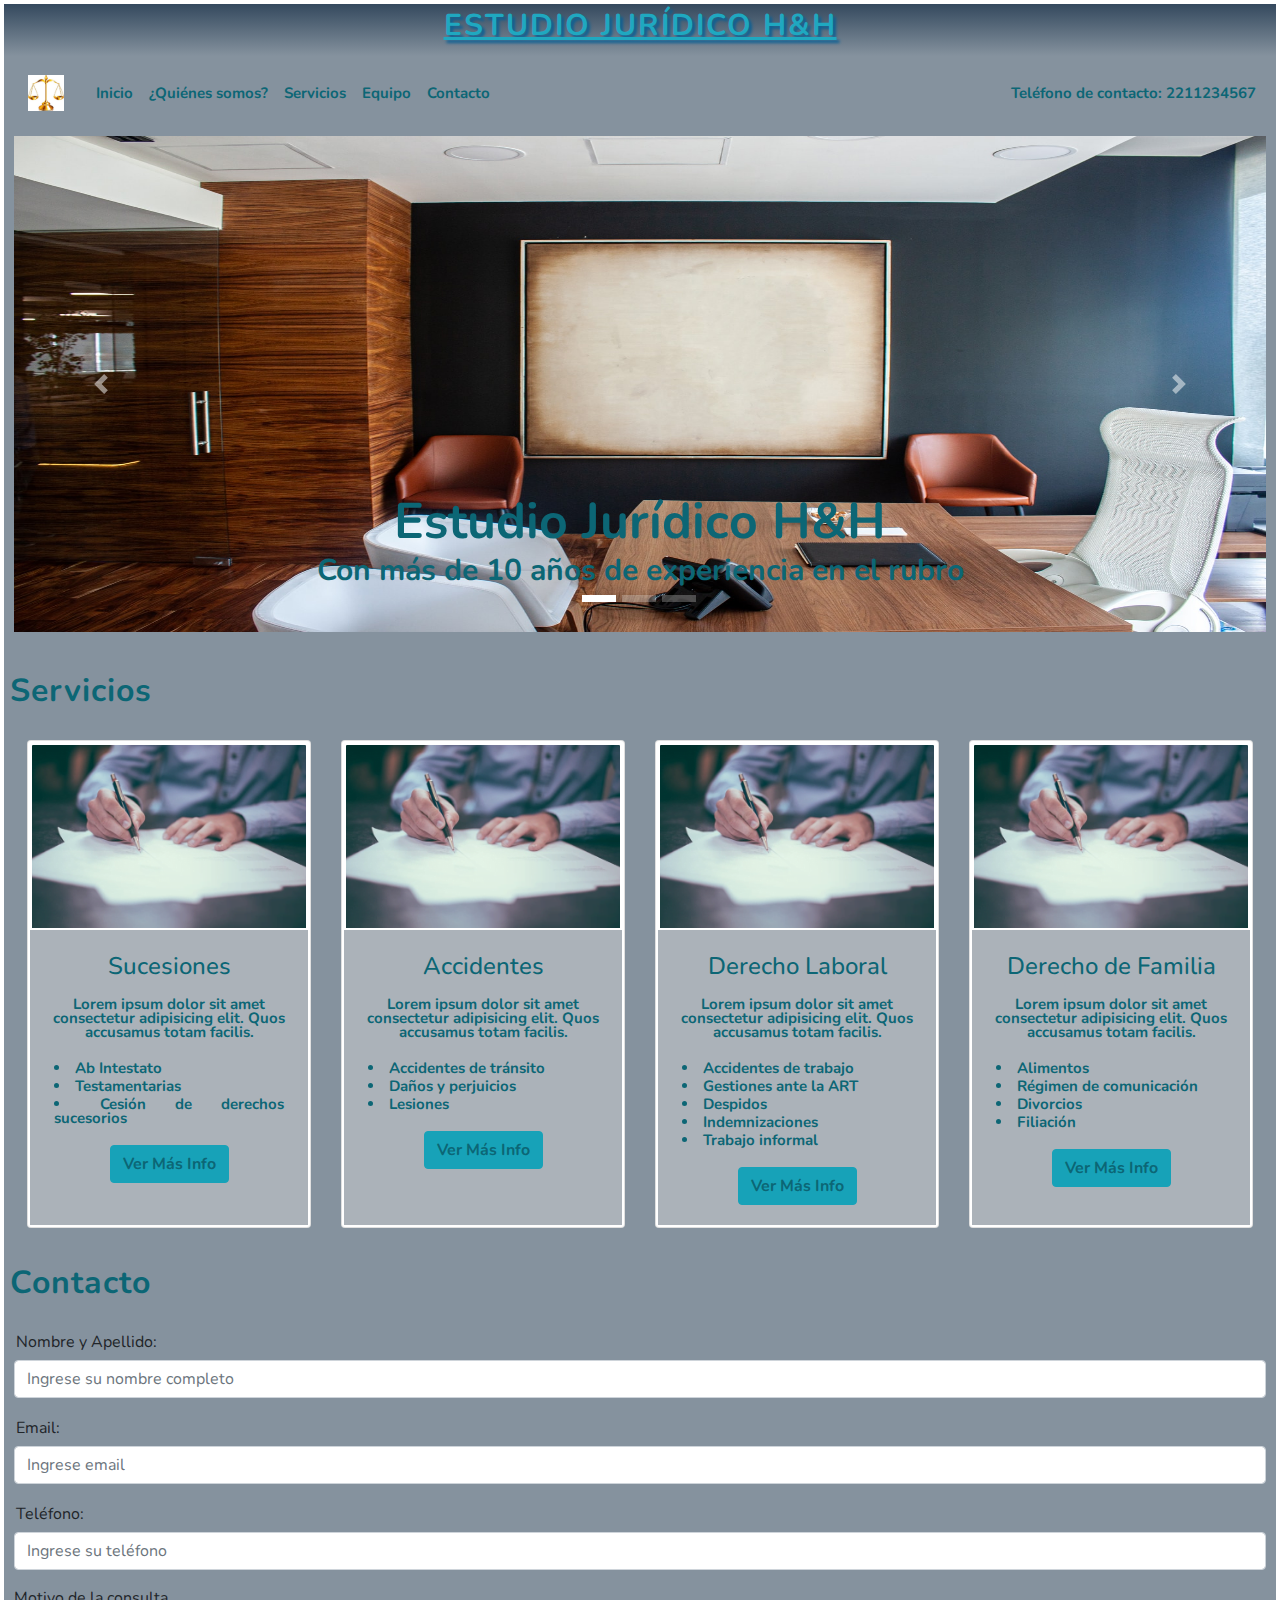
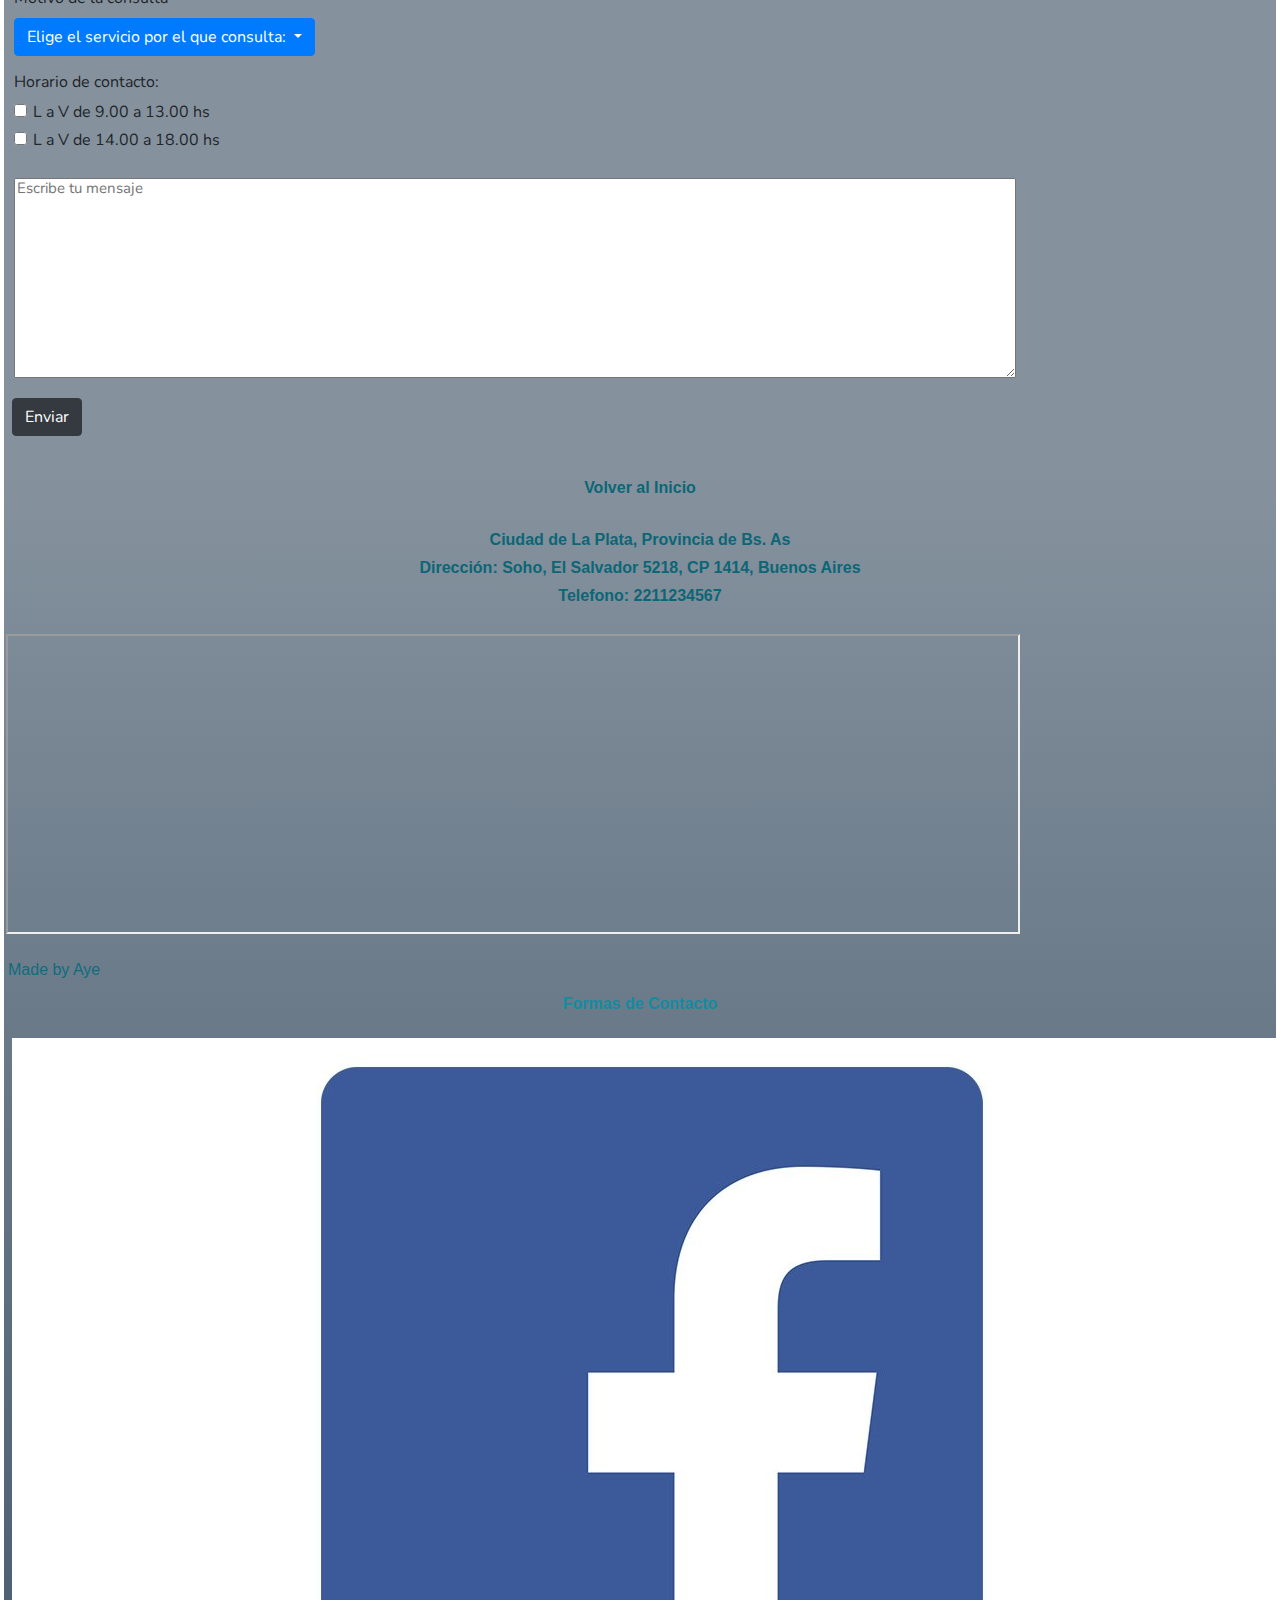
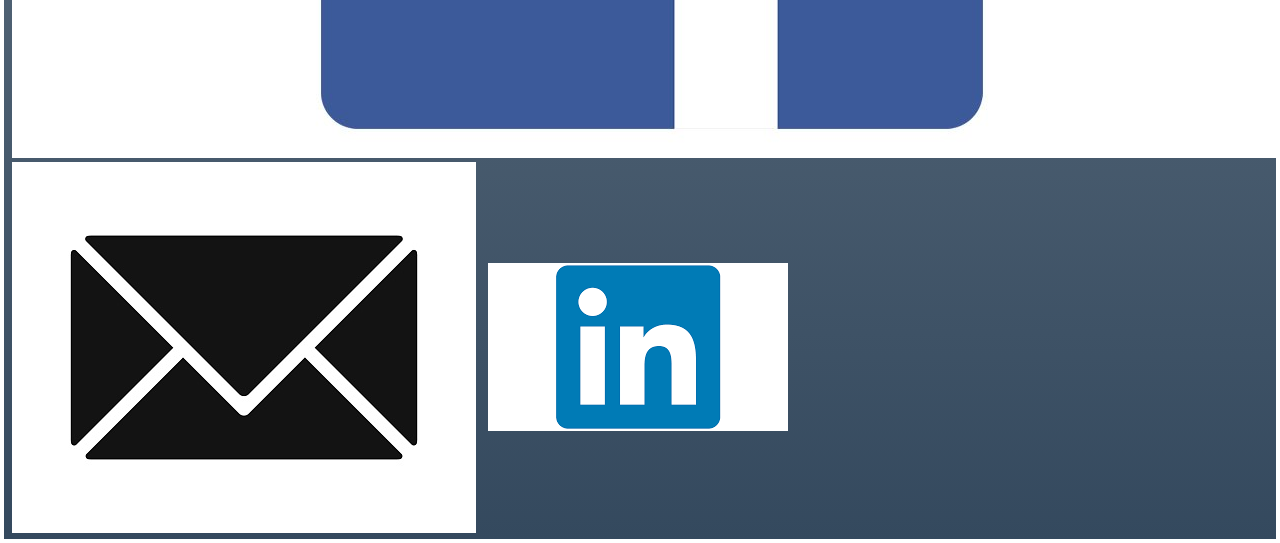
<file: index.html>
<!DOCTYPE html>
<html lang=en>

<head>
  <meta charset="UTF-8">
  <meta http-equiv="X-UA-Compatible" content="IE=edge">
  <meta name="viewport" content="width=device-width, initial-scale=1.0">
  <title>Estudio Jurídico</title>
  <meta name="description" content="Este es el sitio web de un estudio
      jurídico ubicado en la ciudad de La Plata y que cuenta con más de 10 años
      de experiencia">
  <meta name="keywords" content="Estudio Jurídico, Juicios, Laboral,
      Divorcios, Accidentes">
  <!--Link para importar fuente de Google Font:-->
  <link href="https://fonts.googleapis.com/css2?family=Nunito:ital,wght@1,600&display=swap" rel="stylesheet">
  <!--Link para importar archivo de estilo .css:-->
  <link rel="stylesheet" href="estilos.css">

  <!--Links para incorporar Bootstrap-->
  <link rel="stylesheet" href="https://maxcdn.bootstrapcdn.com/bootstrap/4.5.2/css/bootstrap.min.css">
  <script src="https://ajax.googleapis.com/ajax/libs/jquery/3.5.1/jquery.min.js"></script>
  <script src="https://cdnjs.cloudflare.com/ajax/libs/popper.js/1.16.0/umd/popper.min.js"></script>
  <script src="https://maxcdn.bootstrapcdn.com/bootstrap/4.5.2/js/bootstrap.min.js"></script>
  <link rel="stylesheet" href="css/bootstrap.min.css">
  <script src="js/bootstrap.min.js"></script>
  <!-- Fav icon (Icono en pesaña del navegador) -->
  <link rel="shortcut icon" href="images/balanzaJusticia.png" type="image/x-icon">
  <style>
    .navbar-text {
      font-weight: bold;
      color: rgb(12, 102, 117) !important;
    }

    .navbar-light .navbar-nav .nav-link {
      color: rgb(12, 102, 117) !important;
    }
  </style>
</head>

<body>

  <header class="header">
    <h1>Estudio Jurídico H&H</h1>
    <!--Título principal de la página-->
  </header>

  <main>
    <!-- Agrego menú pegajoso con logo -->
    <nav class="navbar navbar-expand-sm navbar-light sticky-top" style="background-color:#85929E;">
      <div>
        <a class="navbar-brand" href="#"><img src="images/balanzaJusticia.png" width="40" height="40" alt=""></a>
      </div>
      <!-- Toggler/collapsible Button -->
      <button class="navbar-toggler" type="button" data-toggle="collapse" data-target="#navbar">
        <span class="navbar-toggler-icon"></span>
      </button>

      <!-- Navbar Links -->
      <div class="collapse navbar-collapse" id="navbar">
        <div class="navbar-nav">
          <a class="nav-link active" aria-current="page" href="index.html" target="_self">Inicio</a>
          <a class="nav-link" href="QuienesSomos.html" target="_self">¿Quiénes
            somos?</a>
          <a class="nav-link" href="Servicios.html" target="_self">Servicios</a>
          <a class="nav-link" href="Equipo.html" target="_self">Equipo</a>
          <a class="nav-link" href="Contacto.html" target="_self">Contacto</a>
        </div>
      </div>
      <span class="navbar-text">
        <!--Texto de contacto-->
        Teléfono de contacto: 2211234567
      </span>
    </nav>
    <div id="demo" class="carousel slide" data-ride="carousel">

      <!-- Indicators -->
      <ul class="carousel-indicators">
        <li data-target="#demo" data-slide-to="0" class="active"></li>
        <li data-target="#demo" data-slide-to="1"></li>
        <li data-target="#demo" data-slide-to="2"></li>

      </ul>

      <!-- The slideshow -->
      <div class="carousel-inner">
        <div class="carousel-item active imgnormalizada">
          <img src="images/carrusel/office.jpg" alt="Quiénes somos">
          <div class="carousel-caption">
            <h3 class="FormatoCarrusel1">Estudio Jurídico H&H</h3>
            <p class="FormatoLetraCarrusel">Con más de 10 años de
              experiencia
              en el rubro</p>
          </div>
        </div>
        <div class="carousel-item imgnormalizada">
          <img src="images/carrusel/justice_comprimida.jpg" alt="Servicios">
          <div class="carousel-caption">
            <h4 class="FormatoLetraCarrusel">Servicios</h4>
            <p class="FormatoLetraCarrusel">Sucesiones</p>
            <p class="FormatoLetraCarrusel">Accidentes</p>
            <p class="FormatoLetraCarrusel">Derecho Laboral</p>
            <p class="FormatoLetraCarrusel">Derecho de Familia</p>
          </div>
        </div>

        <div class="carousel-item imgnormalizada">
          <img src="images/carrusel/booksreducida.png" alt="Formas de
              contacto">
          <div class="carousel-caption">
            <h3 class="FormatoLetraCarrusel">Formas de contacto</h3>
            <br>
            <a target="_blank" href="https://www.facebook.com/">Facebook</a>
            <br>
            <a target="_blank" href="https://outlook.live.com/owa/">Outlook</a>
            <br>
            <a target="_blank" href="https://ar.linkedin.com/">LinkedIn</a>
            <br>
          </div>
        </div>

      </div>

      <!-- Left and right controls -->
      <a class="carousel-control-prev" href="#demo" data-slide="prev">
        <span class="carousel-control-prev-icon"></span>
      </a>
      <a class="carousel-control-next" href="#demo" data-slide="next">
        <span class="carousel-control-next-icon"></span>
      </a>

    </div>


    <section class="contenedor-1">
      <br>
      <br>
      <h2 class="contenedor-1__subtitulos">Servicios</h2>
      <br>
      <div class="columns">
        <div class="col-sm-12 col-lg-12">
          <div class="card-deck">
            <div class="card">
              <img class="card-img-top" src="images/sucesiones.png" alt="Card
                  image">
              <div class="card-body">
                <h4 class="card-title">Sucesiones</h4>
                <p class="card-text">Lorem ipsum dolor sit amet consectetur
                  adipisicing elit. Quos accusamus totam facilis.</p>
                <ul>
                  <li>Ab Intestato</li>
                  <li>Testamentarias</li>
                  <li>Cesión de derechos sucesorios</li>
                </ul>
                <a href="Servicios.html" class="btn btn-info" align="center">Ver
                  Más Info</a>
              </div>
            </div>
            <div class="card">
              <img class="card-img-top" src="images/sucesiones.png" alt="Card
                  image">
              <div class="card-body">
                <h4 class="card-title">Accidentes</h4>
                <p class="card-text">Lorem ipsum dolor sit amet consectetur
                  adipisicing elit. Quos accusamus totam facilis.</p>
                <ul>
                  <li>Accidentes de tránsito</li>
                  <li>Daños y perjuicios</li>
                  <li>Lesiones</li>
                </ul>
                <a href="Servicios.html" class="btn btn-info" align="center">Ver
                  Más Info</a>
              </div>
            </div>
            <div class="card">
              <img class="card-img-top" src="images/sucesiones.png" alt="Card
                  image">
              <div class="card-body">
                <h4 class="card-title">Derecho Laboral</h4>
                <p class="card-text">Lorem ipsum dolor sit amet consectetur
                  adipisicing elit. Quos accusamus totam facilis.</p>
                <ul>
                  <li>Accidentes de trabajo</li>
                  <li>Gestiones ante la ART</li>
                  <li>Despidos</li>
                  <li>Indemnizaciones</li>
                  <li>Trabajo informal</li>
                </ul><a href="Servicios.html" class="btn btn-info" align="center">Ver Más Info</a>
              </div>
            </div>
            <div class="card">
              <img class="card-img-top" src="images/sucesiones.png" alt="Card
                  image">
              <div class="card-body">
                <h4 class="card-title">Derecho de Familia</h4>
                <p class="card-text">Lorem ipsum dolor sit amet consectetur
                  adipisicing elit. Quos accusamus totam facilis.</p>
                <ul>
                  <li>Alimentos</li>
                  <li>Régimen de comunicación</li>
                  <li>Divorcios</li>
                  <li>Filiación</li>
                </ul><a href="Servicios.html" class="btn btn-info" align="center">Ver Más Info</a>
              </div>
            </div>
          </div>
        </div>
      </div>
      <br>
      <br>
      <h2 class="contenedor-1__subtitulos">Contacto</h2>
      <!--Se crea el formulario de contacto con bootstrap-->
      <br>
      <div>
        <form action="">
          <div class="form-group">
            <label for="NombreyApellido">Nombre y Apellido:</label>
            <input type="NombreyApellido" class="form-control" id="NombreyApellido"
              placeholder="Ingrese su nombre completo" name="NombreyApellido">
          </div>
          <div class="form-group">
            <label for="email">Email:</label>
            <input type="email" class="form-control" id="email" placeholder="Ingrese email" name="email">
          </div>

          <div class="form-group">
            <label for="telefono">Teléfono:</label>
            <input type="telefono" class="form-control" id="telefono" placeholder="Ingrese su teléfono" name="telefono">
          </div>

          <label>Motivo de la consulta</label>
          <div class="dropdown">
            <button type="button" class="btn btn-primary dropdown-toggle" data-toggle="dropdown">
              Elige el servicio por el que consulta:
            </button>
            <div class="dropdown-menu">
              <a class="dropdown-item" href="#">Sucesiones</a>
              <a class="dropdown-item" href="#">Accidentes</a>
              <a class="dropdown-item" href="#">Derecho Laboral</a>
              <a class="dropdown-item" href="#">Derecho de Familia</a>
            </div>
          </div>
          <br>
          <label>Horario de contacto:</label><br>
          <div class="form-group">
            <input type="checkbox" id="checkbox1" name="checkbox1">
            <label for="checkbox1"> L a V de 9.00 a 13.00 hs</label>
            <br>
            <input type="checkbox" id="checkbox2" name="checkbox2">
            <label for="checkbox1"> L a V de 14.00 a 18.00 hs</label>
          </div>
          <div class="form-group">
            <textarea name="Comentarios" id="comentariosForm" placeholder="Escribe tu mensaje"></textarea>
          </div>
          <button type="submit" class="btn btn-dark" data-toggle="modal" data-target="#myModal">
            Enviar
          </button>

        </form>

        <div class="modal" id="myModal">
          <!--Nuevo Modal de confirmación de envío formulario-->
          <div class="modal-dialog">
            <div class="modal-content">
              <!-- Modal Header -->
              <div class="modal-header">
                <h3 class="modal-title">Confirmación de envío de formulario</h3>
                <button type="button" class="close" data-dismiss="modal">&times;</button>
              </div>

              <!-- Modal body -->
              <div class="modal-body">
                <p>
                  El envío del formulario fue exitoso.
                  Gracias por su consulta, lo contactaremos a la brevedad.
                </p>
              </div>

              <!-- Modal footer -->
              <div class="modal-footer">
                <button type="button" class="btn btn-danger" data-dismiss="modal">Cerrar</button>
                <button type="button" class="btn btn-success" data-dismiss="modal">Aceptar</button>
              </div>
            </div>
          </div>
        </div>
      </div>
    </section>
    <br>
    <br>
  </main>
  <footer>
    <a href="index.html" id="volverAlInicio">Volver al Inicio</a>
    <br>
    <div class="ciudad">Ciudad de La Plata, Provincia de Bs. As</div>
    <div class="direccion">Dirección: Soho, El Salvador 5218, CP 1414, Buenos
      Aires</div>
    <div class="telefono">Telefono: 2211234567</div>
    <br>
    <!--Se agrega un mapa para indicar la dirección-->
    <iframe id="mapa"
      src="https://www.google.com/maps/embed?pb=!1m18!1m12!1m3!1d3284.715524370883!2d-58.434461282556114!3d-34.586064!2m3!1f0!2f0!3f0!3m2!1i1024!2i768!4f13.1!3m3!1m2!1s0x95bcc945173b3dd7%3A0xe8a347bb55df550c!2sCoder%20House!5e0!3m2!1ses-419!2sar!4v1624508901218!5m2!1ses-419!2sar"
      allowfullscreen="true" loading="lazy">
    </iframe>
    <br>
    <h6>Made by Aye</h6>
    <p class="dato">Formas de Contacto</p>
    <!--Se agregan los iconos de las redes sociales disponibles para contactarse-->
    <div class="logo">
      <a target="_blank" href="https://www.facebook.com/"><img src="images/logoFacebook.jpg" alt="Logo de facebook"></a>
      <a target="_blank" href="https://outlook.live.com/owa/"><img src="images/logoEmail.jpg" alt="Logo de email"></a>
      <a target="_blank" href="https://ar.linkedin.com/"><img src="images/logoLinkedin.png" alt="Logo de linkedin"></a>
    </div>
  </footer>
  <script>
    $("#myModal").on('click', function () {
      $("#myModal").modal('show');
    });
    $("#myModal").on('show.bs.modal', function () {
      alert("Su consulta fue enviada exitosamente. Gracias por contactarse!");
    });
  </script>
</body>

</html>
</file>
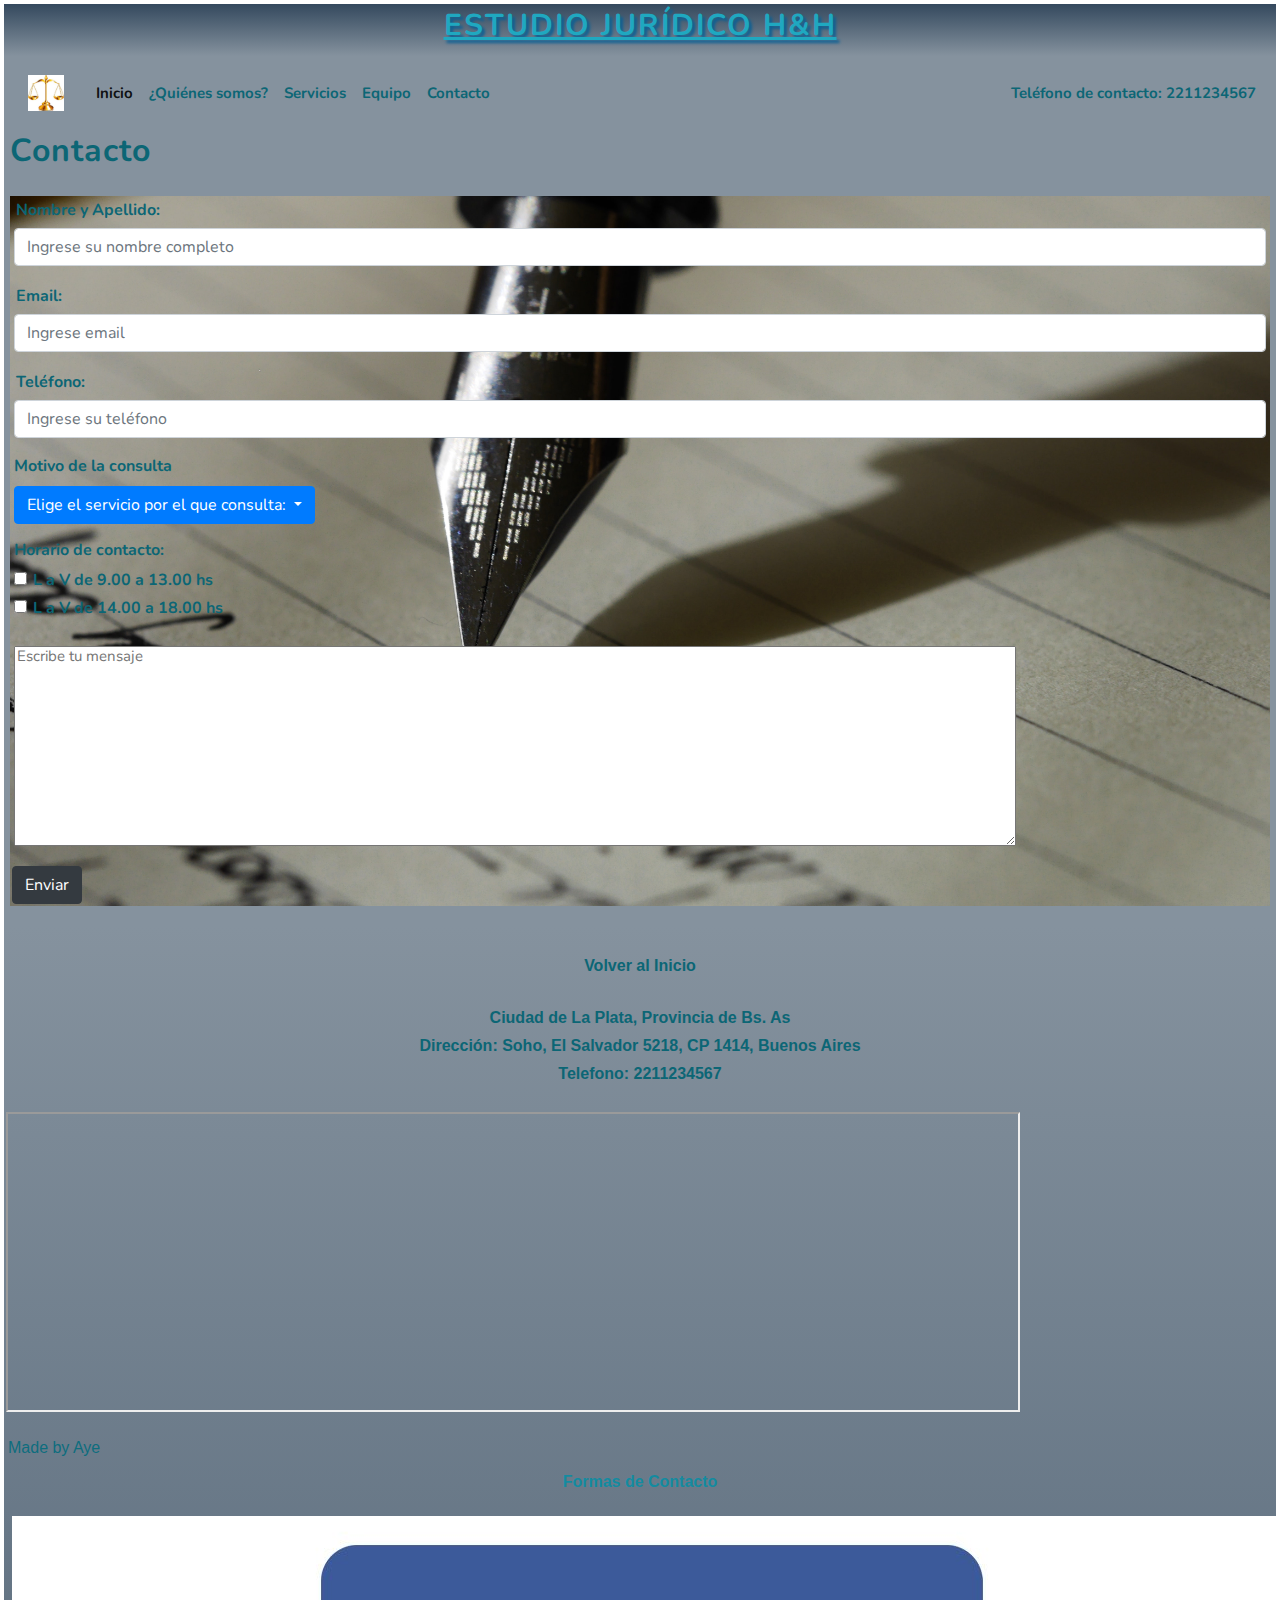
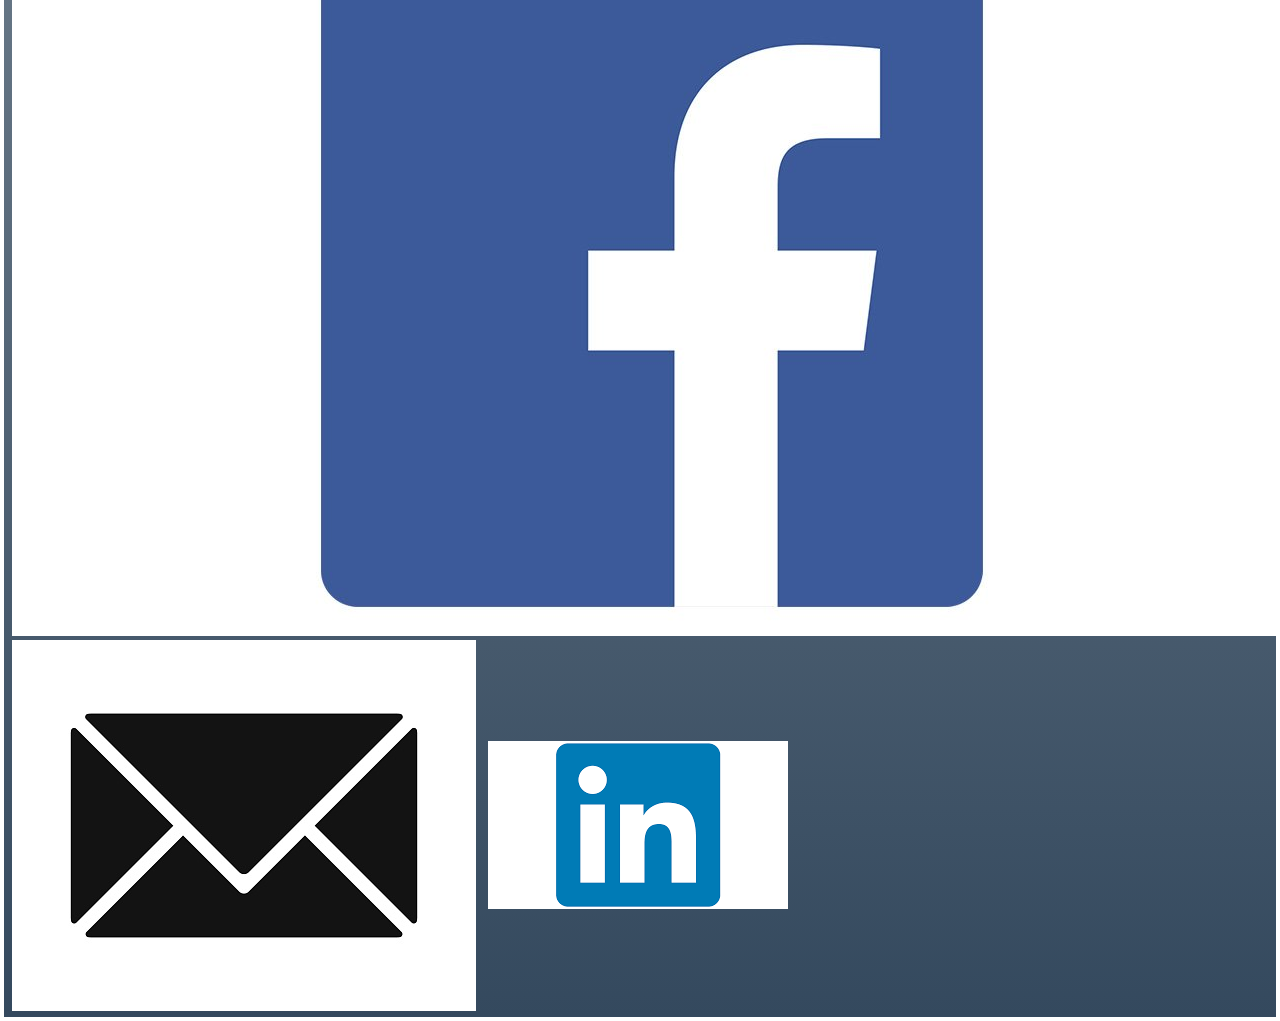
<file: Contacto.html>
<!DOCTYPE html>
<html lang=en>

<head>
  <meta charset="UTF-8">
  <meta http-equiv="X-UA-Compatible" content="IE=edge">
  <meta name="viewport" content="width=device-width, initial-scale=1.0">
  <title>Estudio Jurídico</title>
  <meta name="description" content="Este es el sitio web de un estudio
      jurídico ubicado en la ciudad de La Plata y que cuenta con más de 10 años
      de experiencia">
  <meta name="keywords" content="Estudio Jurídico, Contacto, Formas de
      contacto">
  <!--Link para importar fuente de Google Font-->
  <link href="https://fonts.googleapis.com/css2?family=Nunito:ital,wght@1,600&display=swap" rel="stylesheet">

  <!--Link para importar archivo de estilo .css-->
  <link rel="stylesheet" href="estilos.css">

  <!--Links para incorporar Bootstrap-->
  <link rel="stylesheet" href="https://maxcdn.bootstrapcdn.com/bootstrap/4.5.2/css/bootstrap.min.css">
  <script src="https://ajax.googleapis.com/ajax/libs/jquery/3.5.1/jquery.min.js"></script>
  <script src="https://cdnjs.cloudflare.com/ajax/libs/popper.js/1.16.0/umd/popper.min.js"></script>
  <script src="https://maxcdn.bootstrapcdn.com/bootstrap/4.5.2/js/bootstrap.min.js"></script>
  <link rel="stylesheet" href="css/bootstrap.min.css">
  <script src="js/bootstrap.min.js"></script>
  <!-- Fav icon (Icono en pesaña del navegador) -->
  <link rel="shortcut icon" href="images/balanzaJusticia.png" type="image/x-icon">
  <style>
    .navbar-text {
      font-weight: bold;
      color: rgb(12, 102, 117) !important;
    }

    .navbar-light .navbar-nav .nav-link {
      color: rgb(12, 102, 117);
    }
  </style>
</head>

<body>

  <header class="header">
    <h1>Estudio Jurídico H&H</h1>
    <!--Título principal de la página-->
  </header>

  <main>
    <!-- Agrego menú pegajoso con logo -->
    <nav class="navbar navbar-expand-sm navbar-light sticky-top" style="background-color:#85929E;">
      <div>
        <a class="navbar-brand" href="#"><img src="images/balanzaJusticia.png" width="40" height="40" alt=""></a>
      </div>
      <!-- Toggler/collapsible Button -->
      <button class="navbar-toggler" type="button" data-toggle="collapse" data-target="#navbar">
        <span class="navbar-toggler-icon"></span>
      </button>

      <!-- Navbar Links -->
      <div class="collapse navbar-collapse" id="navbar">
        <div class="navbar-nav">
          <a class="nav-link active" aria-current="page" href="index.html" target="_self">Inicio</a>
          <a class="nav-link" href="QuienesSomos.html" target="_self">¿Quiénes
            somos?</a>
          <a class="nav-link" href="Servicios.html" target="_self">Servicios</a>
          <a class="nav-link" href="Equipo.html" target="_self">Equipo</a>
          <a class="nav-link" href="Contacto.html" target="_self">Contacto</a>
        </div>
      </div>
      <span class="navbar-text">
        <!--Texto de contacto-->
        Teléfono de contacto: 2211234567
      </span>
    </nav>
    <section class="contenedor-1">
      <h2 class="contenedor-1__subtitulos">Contacto</h2>
      <br>

      <div class="contenedor-3">
        <!--Se crea formulario de contacto con bootstrap y una imagen de fondo-->
        <form action=""
          style="background:transparent url('images/carrusel/imageContactoBackground.jpg') no-repeat center center /cover">
          <div class="form-group">
            <label for="NombreyApellido">Nombre y Apellido:</label>
            <input type="NombreyApellido" class="form-control" id="NombreyApellido"
              placeholder="Ingrese su nombre completo" name="NombreyApellido">
          </div>
          <div class="form-group">
            <label for="email">Email:</label>
            <input type="email" class="form-control" id="email" placeholder="Ingrese email" name="email">
          </div>

          <div class="form-group">
            <label for="telefono">Teléfono:</label>
            <input type="telefono" class="form-control" id="telefono" placeholder="Ingrese su teléfono" name="telefono">
          </div>

          <label>Motivo de la consulta</label>
          <div class="dropdown">
            <button type="button" class="btn btn-primary dropdown-toggle" data-toggle="dropdown">
              Elige el servicio por el que consulta:
            </button>
            <div class="dropdown-menu">
              <a class="dropdown-item" href="#">Sucesiones</a>
              <a class="dropdown-item" href="#">Accidentes</a>
              <a class="dropdown-item" href="#">Derecho Laboral</a>
              <a class="dropdown-item" href="#">Derecho de Familia</a>
            </div>
          </div>
          <br>
          <label>Horario de contacto:</label><br>
          <div class="form-group">
            <input type="checkbox" id="checkbox1" name="checkbox1">
            <label for="checkbox1"> L a V de 9.00 a 13.00 hs</label>
            <br>
            <input type="checkbox" id="checkbox2" name="checkbox2">
            <label for="checkbox1"> L a V de 14.00 a 18.00 hs</label>
          </div>
          <div class="form-group">
            <textarea name="Comentarios" id="comentariosForm" placeholder="Escribe tu mensaje"></textarea>
          </div>
          <button type="submit" class="btn btn-dark" data-toggle="modal" data-target="#myModal">
            Enviar
          </button>

        </form>


        <div class="modal" id="myModal">
          <!--Nuevo Modal de confirmación de envío formulario-->
          <div class="modal-dialog">
            <div class="modal-content">
              <!-- Modal Header -->
              <div class="modal-header">
                <h3 class="modal-title">Confirmación de envío de formulario</h3>
                <button type="button" class="close" data-dismiss="modal">&times;</button>
              </div>

              <!-- Modal body -->
              <div class="modal-body">
                <p>
                  El envío del formulario fue exitoso.
                  Gracias por su consulta, lo contactaremos a la brevedad.
                </p>
              </div>

              <!-- Modal footer -->
              <div class="modal-footer">
                <button type="button" class="btn btn-danger" data-dismiss="modal">Cerrar</button>
                <button type="button" class="btn btn-success" data-dismiss="modal">Aceptar</button>
              </div>
            </div>
          </div>
        </div>
      </div>
    </section>
    <br>
  </main>
  <footer>
    <br>
    <a href="index.html" id="volverAlInicio">Volver al Inicio</a>
    <br>
    <div class="ciudad">Ciudad de La Plata, Provincia de Bs. As</div>
    <div class="direccion">Dirección: Soho, El Salvador 5218, CP 1414, Buenos
      Aires</div>
    <div class="telefono">Telefono: 2211234567</div>
    <br>
    <!--Se agrega un mapa para indicar la dirección-->
    <iframe id="mapa"
      src="https://www.google.com/maps/embed?pb=!1m18!1m12!1m3!1d3284.715524370883!2d-58.434461282556114!3d-34.586064!2m3!1f0!2f0!3f0!3m2!1i1024!2i768!4f13.1!3m3!1m2!1s0x95bcc945173b3dd7%3A0xe8a347bb55df550c!2sCoder%20House!5e0!3m2!1ses-419!2sar!4v1624508901218!5m2!1ses-419!2sar"
      allowfullscreen="true" loading="lazy">
    </iframe>
    <br>
    <h6>Made by Aye</h6>
    <p class="dato">Formas de Contacto</p>
    <!--Se agregan los iconos de las redes sociales disponibles para contactarse-->
    <div class="logo">
      <a target="_blank" href="https://www.facebook.com/"><img src="images/logoFacebook.jpg" alt="Logo de facebook"></a>
      <a target="_blank" href="https://outlook.live.com/owa/"><img src="images/logoEmail.jpg" alt="Logo de email"></a>
      <a target="_blank" href="https://ar.linkedin.com/"><img src="images/logoLinkedin.png" alt="Logo de linkedin"></a>
    </div>
  </footer>
  <script>
    $("#myModal").on('click', function () {
      $("#myModal").modal('show');
    });
    $("#myModal").on('show.bs.modal', function () {
      alert("Su consulta fue enviada exitosamente. Gracias por contactarse!");
    });
  </script>
</body>

</html>
</file>
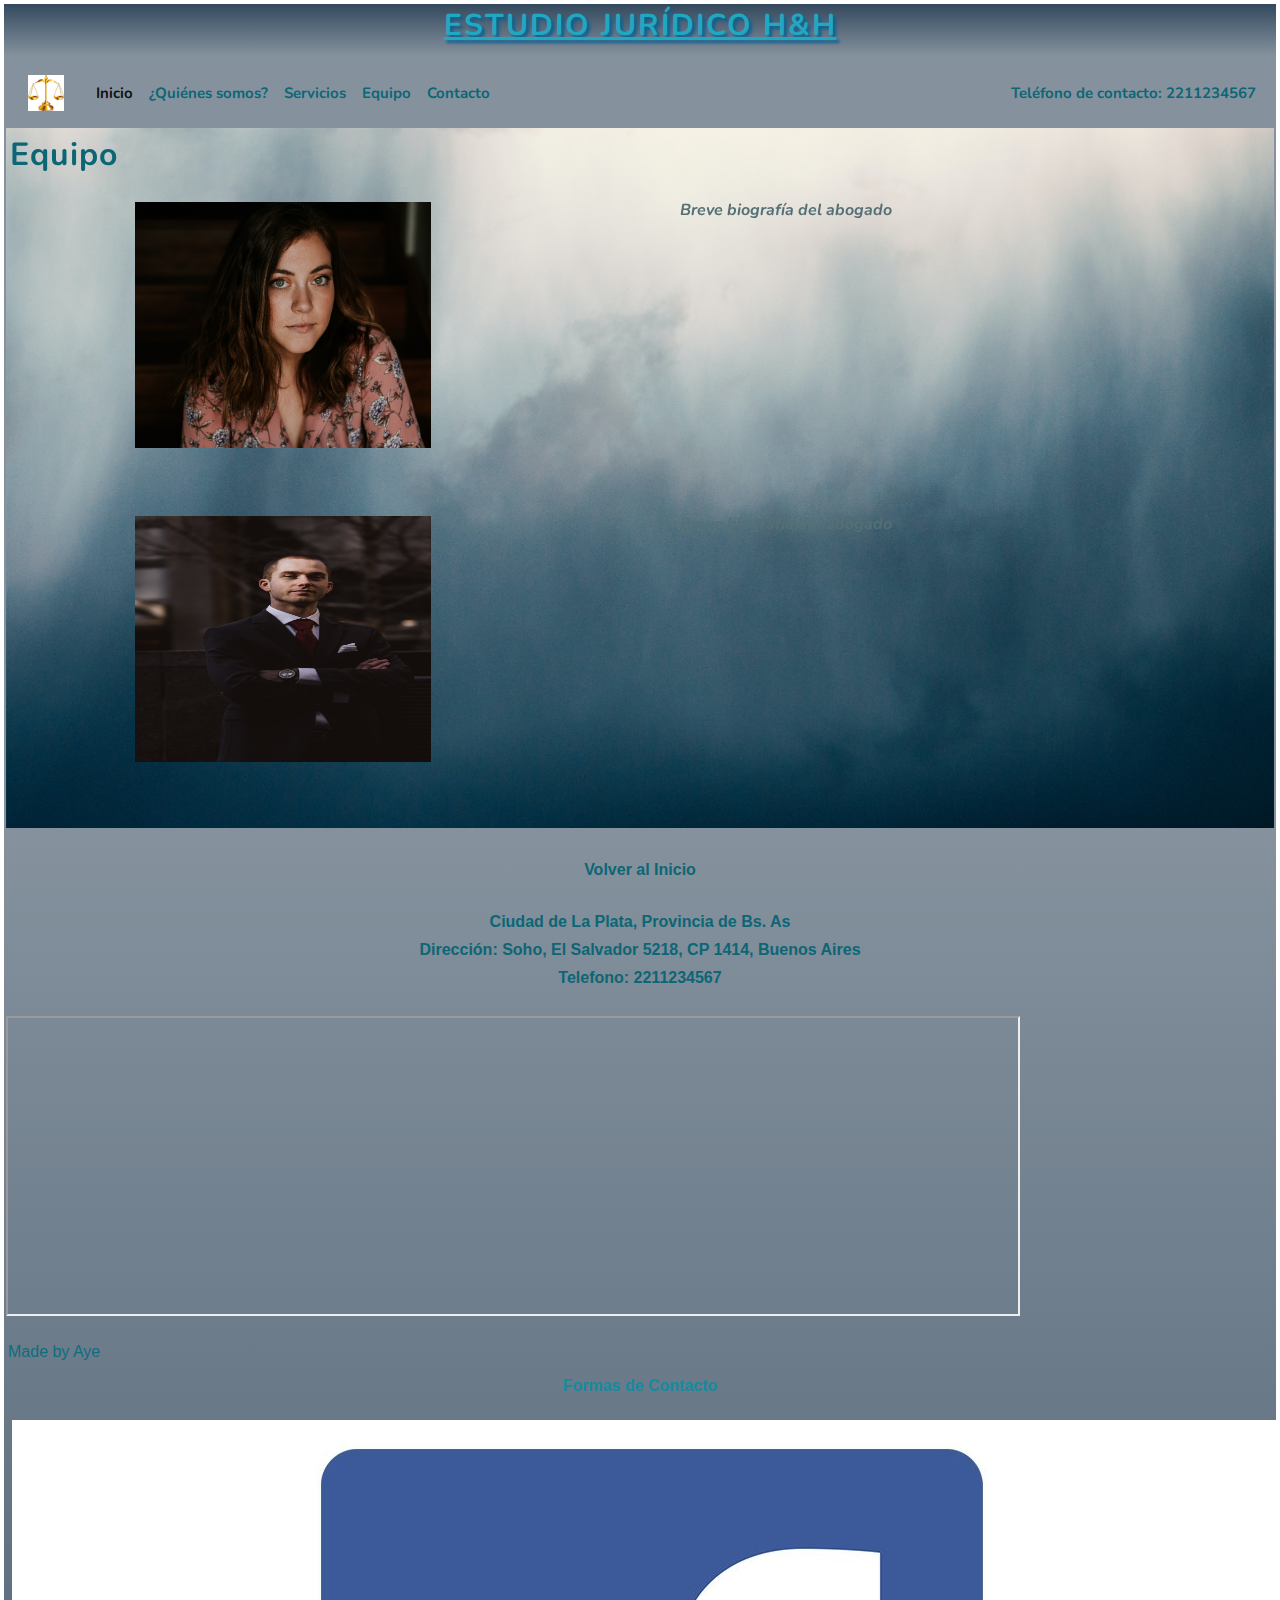
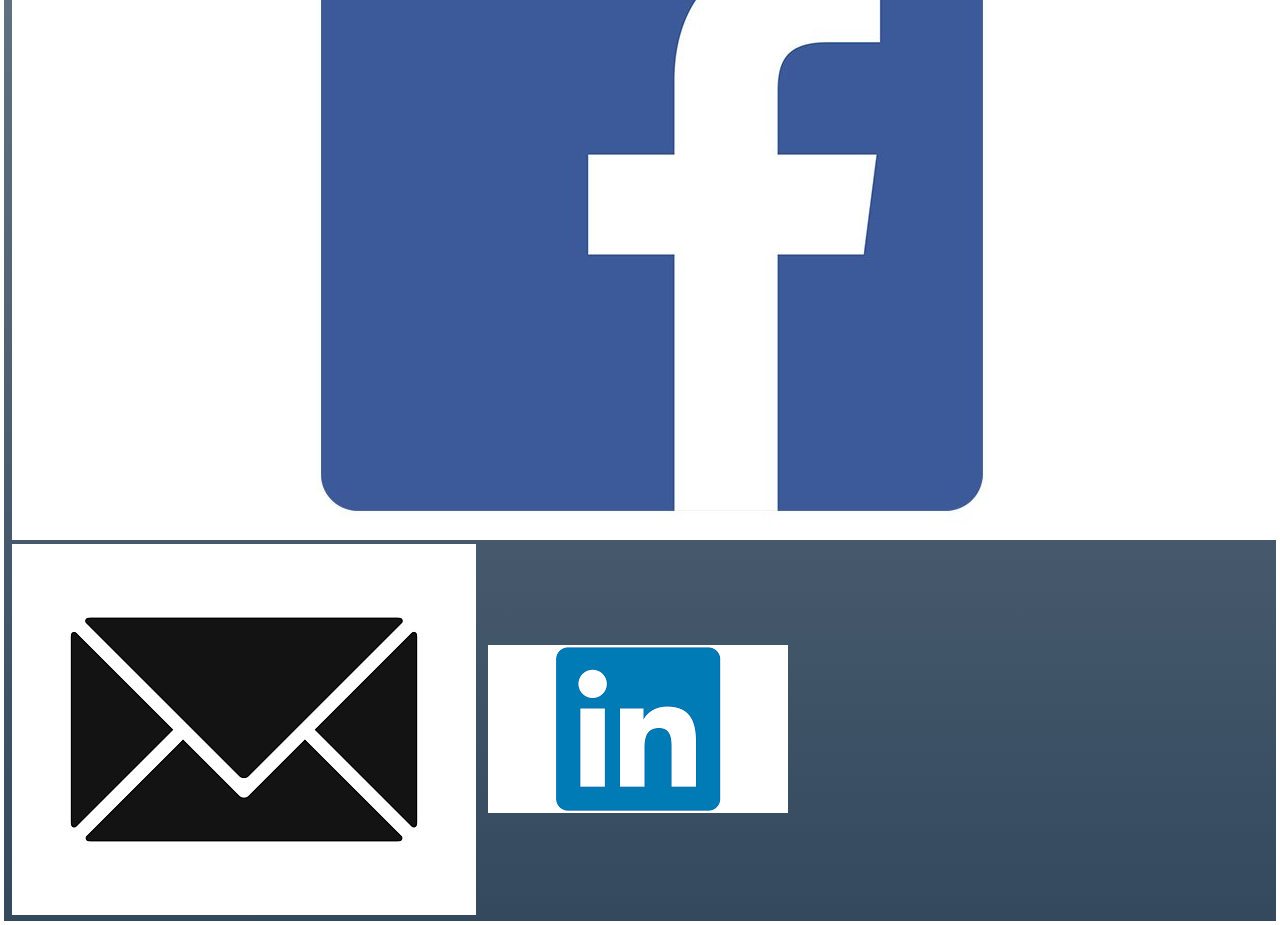
<file: Equipo.html>
<!DOCTYPE html>
<html lang=en>

<head>
  <meta charset="UTF-8">
  <meta http-equiv="X-UA-Compatible" content="IE=edge">
  <meta name="viewport" content="width=device-width, initial-scale=1.0">
  <title>Estudio Jurídico</title>
  <meta name="description" content="Este es el sitio web de un estudio
      jurídico ubicado en la ciudad de La Plata y que cuenta con más de 10 años
      de experiencia">
  <meta name="keywords" content="Estudio Jurídico, Equipo, Abogados">
  <!--Link para importar fuente de Google Font-->
  <link href="https://fonts.googleapis.com/css2?family=Nunito:ital,wght@1,600&display=swap" rel="stylesheet">
  <!--Link para importar archivo de estilo .css-->
  <link rel="stylesheet" href="estilos.css">

  <!--Links para incorporar Bootstrap-->
  <link rel="stylesheet" href="https://maxcdn.bootstrapcdn.com/bootstrap/4.5.2/css/bootstrap.min.css">
  <script src="https://ajax.googleapis.com/ajax/libs/jquery/3.5.1/jquery.min.js"></script>
  <script src="https://cdnjs.cloudflare.com/ajax/libs/popper.js/1.16.0/umd/popper.min.js"></script>
  <script src="https://maxcdn.bootstrapcdn.com/bootstrap/4.5.2/js/bootstrap.min.js"></script>
  <link rel="stylesheet" href="css/bootstrap.min.css">
  <script src="js/bootstrap.min.js"></script>
  <!-- Fav icon (Icono en pesaña del navegador) -->
  <link rel="shortcut icon" href="images/balanzaJusticia.png" type="image/x-icon">
  <style>
    .navbar-text {
      font-weight: bold;
      color: rgb(12, 102, 117) !important;
    }

    .navbar-light .navbar-nav .nav-link {
      color: rgb(12, 102, 117);
    }

    .fondoEquipo {
      background-image: url(images/fondoGeneral.jpg);
      background-size: cover;
      filter: brightness(100%);
    }
  </style>
</head>

<body>

  <header class="header">
    <h1>Estudio Jurídico H&H</h1>
    <!--Título principal de la página-->
  </header>
  <main>
    <!-- Agrego menú pegajoso con logo -->
    <nav class="navbar navbar-expand-sm navbar-light sticky-top" style="background-color:#85929E;">
      <div>
        <a class="navbar-brand" href="#"><img src="images/balanzaJusticia.png" width="40" height="40" alt=""></a>
      </div>
      <!-- Toggler/collapsible Button -->
      <button class="navbar-toggler" type="button" data-toggle="collapse" data-target="#navbar">
        <span class="navbar-toggler-icon"></span>
      </button>

      <!-- Navbar Links -->
      <div class="collapse navbar-collapse" id="navbar">
        <div class="navbar-nav">
          <a class="nav-link active" aria-current="page" href="index.html" target="_self">Inicio</a>
          <a class="nav-link" href="QuienesSomos.html" target="_self">¿Quiénes
            somos?</a>
          <a class="nav-link" href="Servicios.html" target="_self">Servicios</a>
          <a class="nav-link" href="Equipo.html" target="_self">Equipo</a>
          <a class="nav-link" href="Contacto.html" target="_self">Contacto</a>
        </div>
      </div>
      <span class="navbar-text">
        <!--Texto de contacto-->
        Teléfono de contacto: 2211234567
      </span>
    </nav>
    <div class="fondoEquipo">
      <section class="contenedor-1"></section>
      <h2 class="contenedor-1__subtitulos">Equipo</h2>
      <!--Aplico BEM-->
      <br>
      <div class="contenedor-2">
        <!--Primer item-->
        <img class="contenedor-2__foto" src="images/lawyer1.jpg" alt="Foto de abogado 1">
        <br>
        <p>Breve biografía del abogado</p>
      </div>
      <br>
      <div class="contenedor-2">
        <!--Segundo item-->
        <img class="contenedor-2__foto" src="images/lawyer2.jpg" alt="Foto de abogado 2">
        <br>
        <p>Breve biografía del abogado</p>
      </div>
      </section>
      <br>
    </div>
  </main>
  <footer>
    <br>
    <a href="index.html" id="volverAlInicio">Volver al Inicio</a>
    <br>
    <div class="ciudad">Ciudad de La Plata, Provincia de Bs. As</div>
    <div class="direccion">Dirección: Soho, El Salvador 5218, CP 1414, Buenos Aires</div>
    <div class="telefono">Telefono: 2211234567</div>
    <br>
    <!--Se agrega un mapa para indicar la dirección-->
    <iframe id="mapa"
      src="https://www.google.com/maps/embed?pb=!1m18!1m12!1m3!1d3284.715524370883!2d-58.434461282556114!3d-34.586064!2m3!1f0!2f0!3f0!3m2!1i1024!2i768!4f13.1!3m3!1m2!1s0x95bcc945173b3dd7%3A0xe8a347bb55df550c!2sCoder%20House!5e0!3m2!1ses-419!2sar!4v1624508901218!5m2!1ses-419!2sar"
      allowfullscreen="true" loading="lazy">
    </iframe>
    <br>
    <h6>Made by Aye</h6>
    <p class="dato">Formas de Contacto</p>
    <!--Se agregan los iconos de las redes sociales disponibles para contactarse-->
    <div class="logo">
      <a target="_blank" href="https://www.facebook.com/"><img src="images/logoFacebook.jpg" alt="Logo de facebook"></a>
      <a target="_blank" href="https://outlook.live.com/owa/"><img src="images/logoEmail.jpg" alt="Logo de email"></a>
      <a target="_blank" href="https://ar.linkedin.com/"><img src="images/logoLinkedin.png" alt="Logo de linkedin"></a>
    </div>
  </footer>
</body>

</html>
</file>
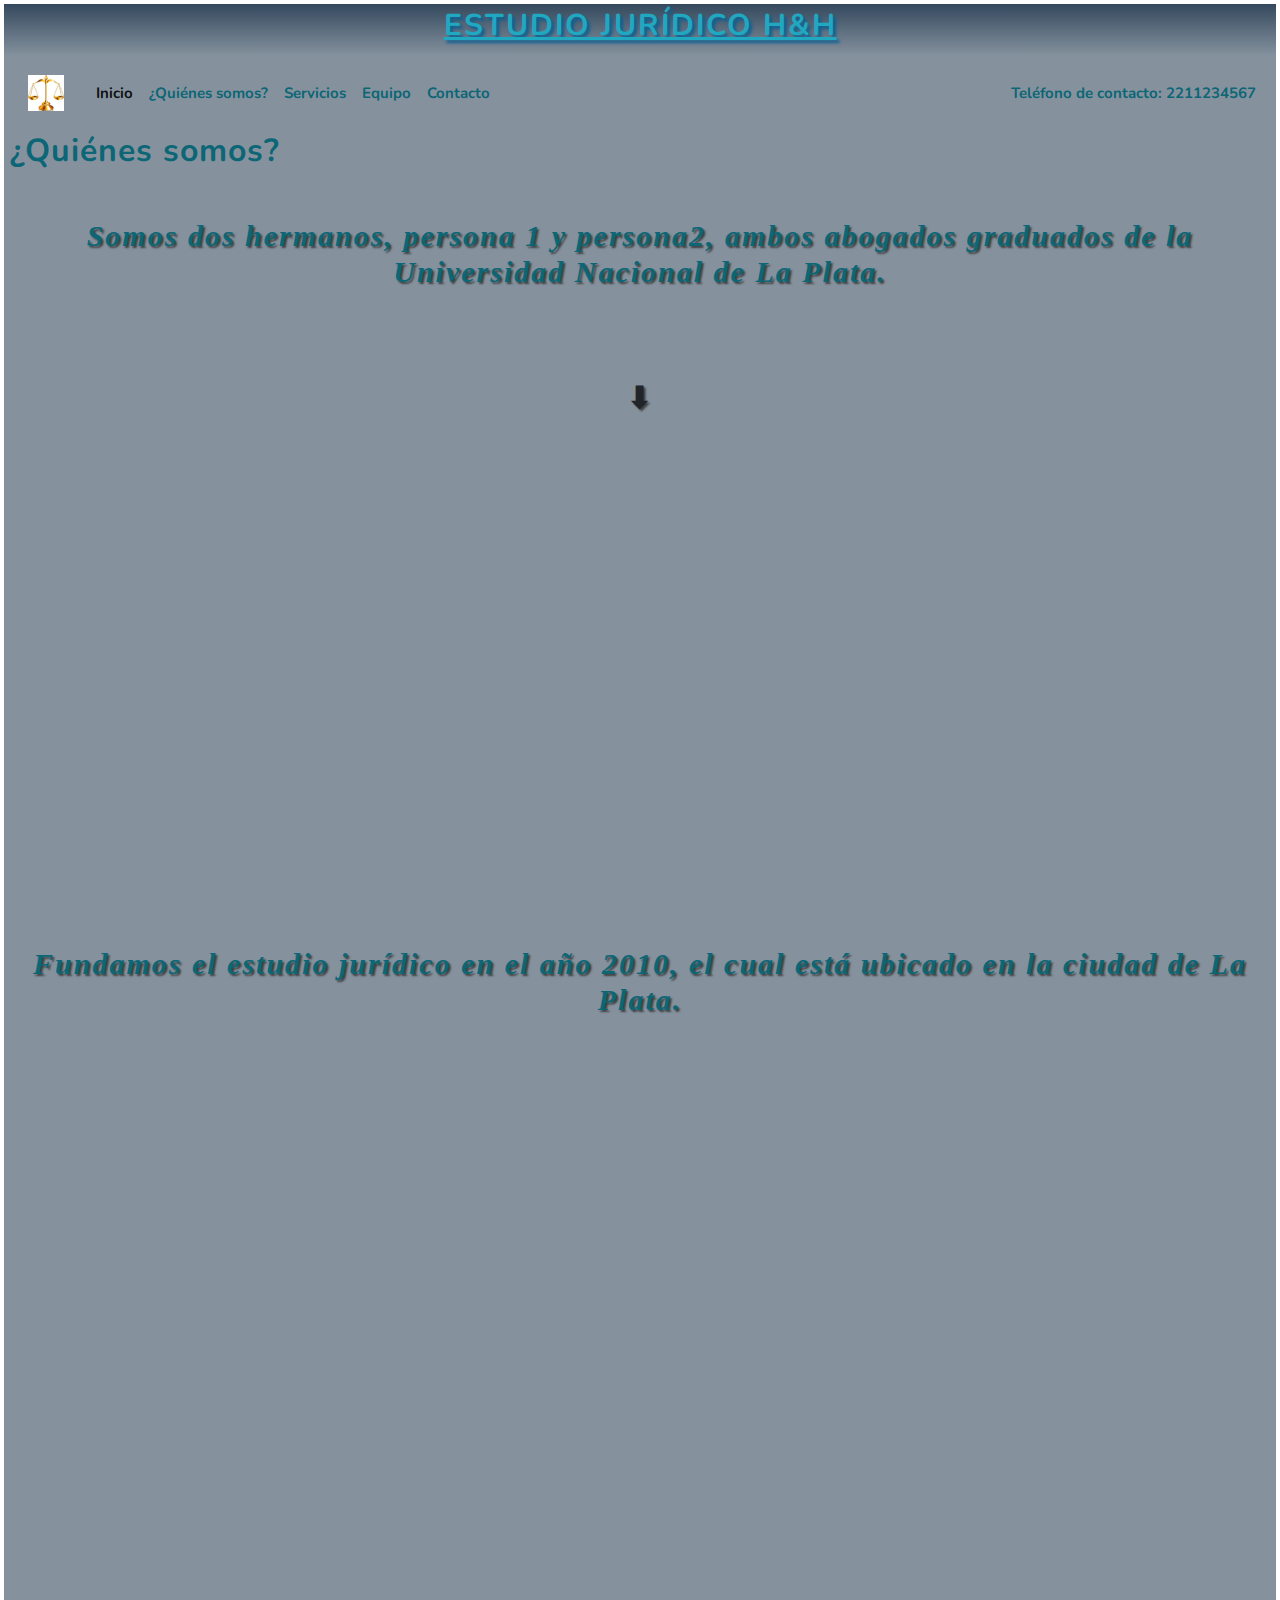
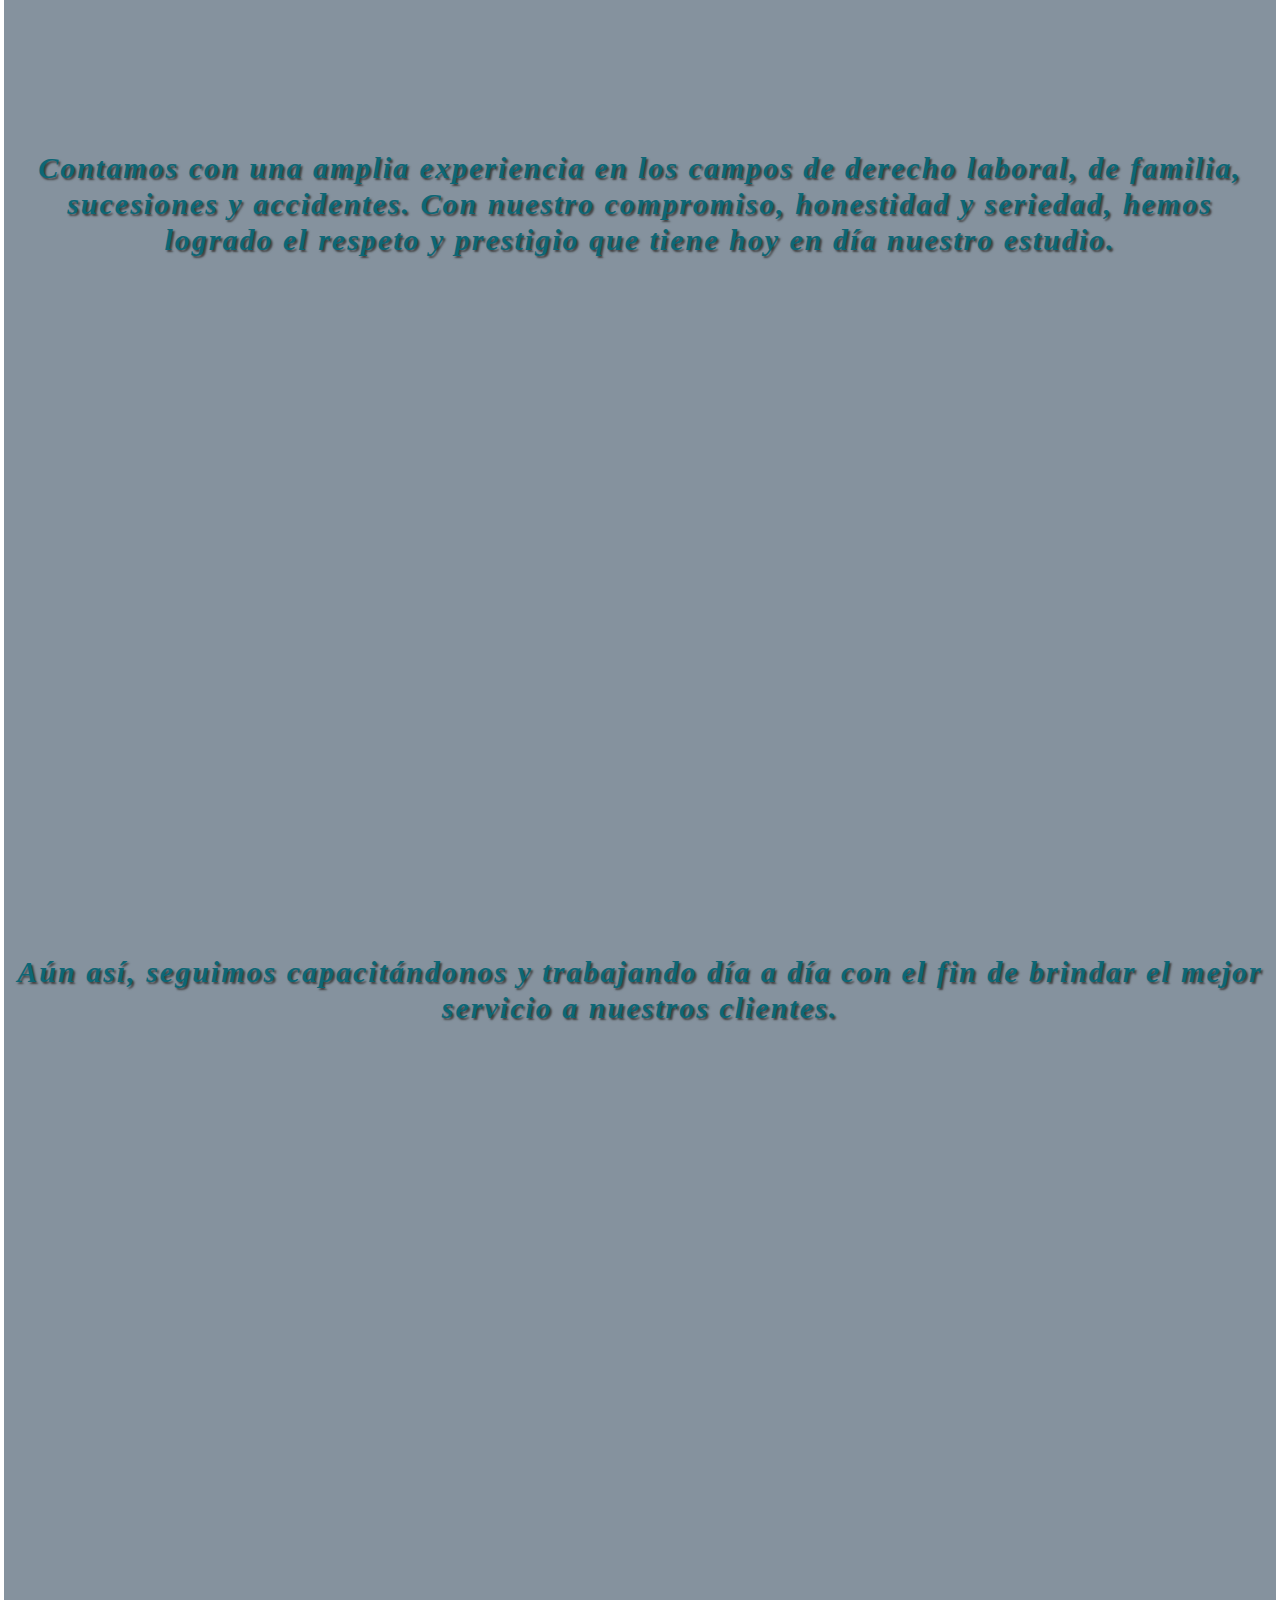
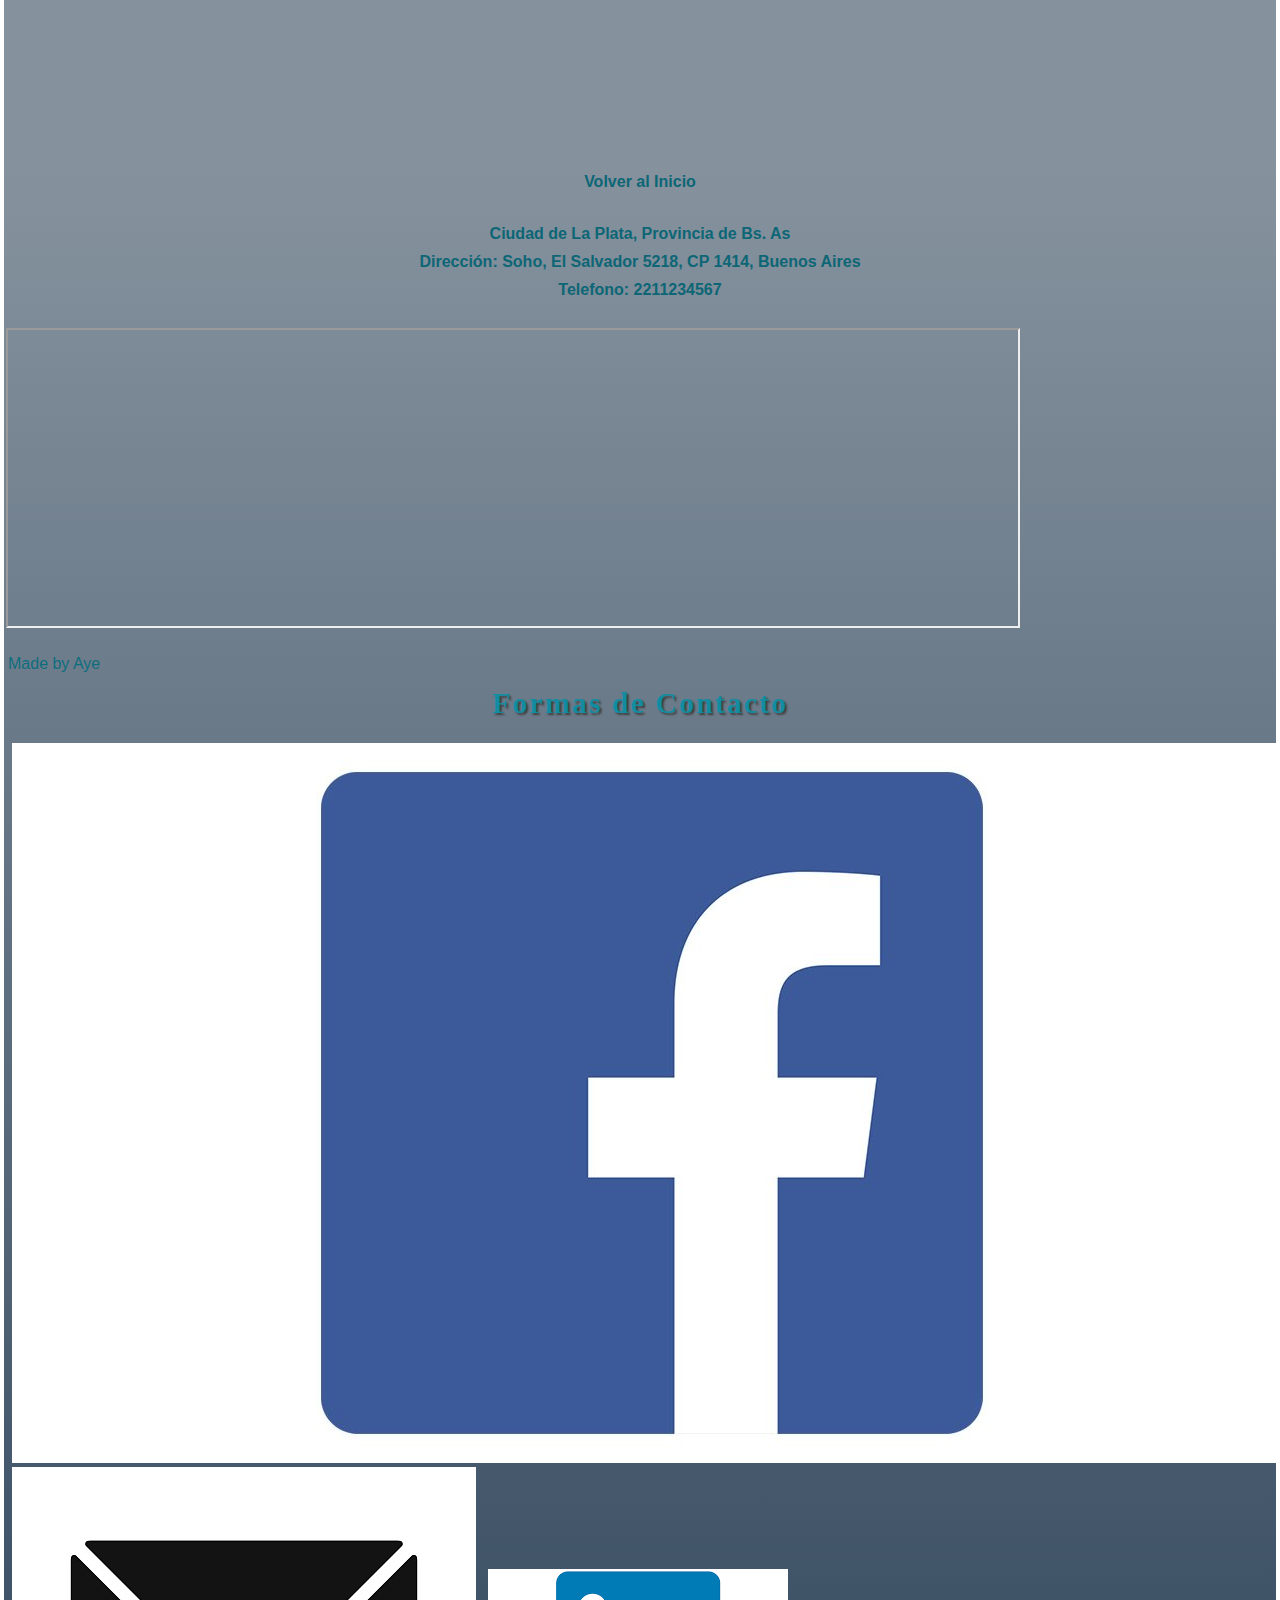
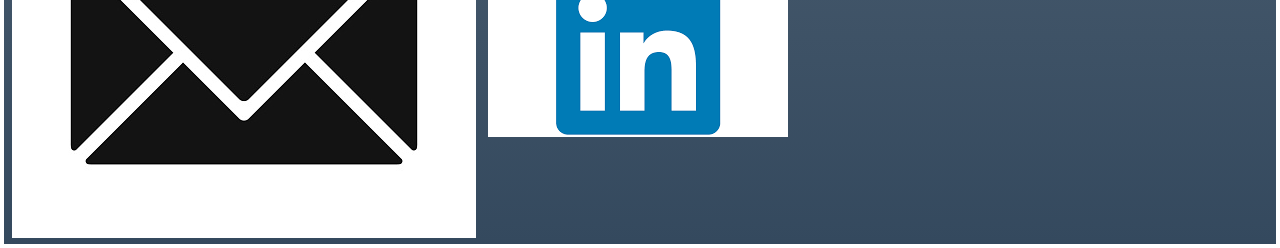
<file: QuienesSomos.html>
<!DOCTYPE html>
<html lang=en>

<head>
  <meta charset="UTF-8">
  <meta http-equiv="X-UA-Compatible" content="IE=edge">
  <meta name="viewport" content="width=device-width, initial-scale=1.0">
  <title>Estudio Jurídico</title>
  <meta name="description" content="Este es el sitio web de un estudio
      jurídico ubicado en la ciudad de La Plata y que cuenta con más de 10 años
      de experiencia">
  <meta name="keywords" content="Estudio Jurídico, Quiénes somos">
  <!--Link para importar fuente de Google Font-->
  <link href="https://fonts.googleapis.com/css2?family=Nunito:ital,wght@1,600&display=swap" rel="stylesheet">
  <!--Link para importar archivo de estilo .css-->
  <link rel="stylesheet" href="estilos.css">

  <!--Links para incorporar Bootstrap-->
  <link rel="stylesheet" href="https://maxcdn.bootstrapcdn.com/bootstrap/4.5.2/css/bootstrap.min.css">
  <script src="https://ajax.googleapis.com/ajax/libs/jquery/3.5.1/jquery.min.js"></script>
  <script src="https://cdnjs.cloudflare.com/ajax/libs/popper.js/1.16.0/umd/popper.min.js"></script>
  <script src="https://maxcdn.bootstrapcdn.com/bootstrap/4.5.2/js/bootstrap.min.js"></script>
  <link rel="stylesheet" href="css/bootstrap.min.css">
  <script src="js/bootstrap.min.js"></script>

  <!-- Fav icon (Icono en pesaña del navegador) -->
  <link rel="shortcut icon" href="images/balanzaJusticia.png" type="image/x-icon">
  <style>
    .navbar-text {
      font-weight: bold;
      color: rgb(12, 102, 117) !important;
    }

    .navbar-light .navbar-nav .nav-link {
      color: rgb(12, 102, 117);
    }

    /* -----Inicio Estilos parallax --- */
    .parallax {
      height: 800px;
      width: 100%;
      background-color: #85929E;
      justify-content: center;
      align-items: center;
    }

    .color2,
    .color4,
    .color6 {
      background-color: #85929E;
      background-image: url(images/carrusel/justice_comprimida.jpg);
      background-size: cover;
      background-attachment: fixed;
    }

    p {

      letter-spacing: 2px !important;
      text-align: center;
      line-height: 120% !important;
      font-size: 30px !important;
      font-weight: bold;
      font-family: cursive;
      text-shadow: 2px 2px 2px rgb(65, 64, 64);
    }

    .color4 {
      background-image: url(/images/parallax/office.png)
    }

    /* ---Fin de estilos parallax --- */
  </style>
</head>

<body>

  <header class="header">
    <h1>Estudio Jurídico H&H</h1>
    <!--Título principal de la página-->
  </header>

  <main>
    <!-- Agrego menú pegajoso con logo -->
    <nav class="navbar navbar-expand-sm navbar-light sticky-top" style="background-color:#85929E;">
      <div>
        <a class="navbar-brand" href="#"><img src="images/balanzaJusticia.png" width="40" height="40" alt=""></a>
      </div>
      <!-- Toggler/collapsible Button -->
      <button class="navbar-toggler" type="button" data-toggle="collapse" data-target="#navbar">
        <span class="navbar-toggler-icon"></span>
      </button>

      <!-- Navbar Links -->
      <div class="collapse navbar-collapse" id="navbar">
        <div class="navbar-nav">
          <a class="nav-link active" aria-current="page" href="index.html" target="_self">Inicio</a>
          <a class="nav-link" href="QuienesSomos.html" target="_self">¿Quiénes
            somos?</a>
          <a class="nav-link" href="Servicios.html" target="_self">Servicios</a>
          <a class="nav-link" href="Equipo.html" target="_self">Equipo</a>
          <a class="nav-link" href="Contacto.html" target="_self">Contacto</a>
        </div>
      </div>
      <span class="navbar-text">
        <!--Texto de contacto-->
        Teléfono de contacto: 2211234567
      </span>
    </nav>

    <div class="parallax color1">
      <h2 class="contenedor-1__subtitulos">¿Quiénes somos?</h2>
      <p class="contenedor-1 contenedor-1--p">
        <!--Aplico BEM-->
        <br>
        Somos dos hermanos, persona 1 y persona2, ambos abogados graduados
        de la Universidad Nacional de La Plata.
      </p>
      <br>
      <br>
      <br>
      <br>
      <br>
      <p align="center">⬇</p>
      <!--Se agrega flecha-->
    </div>
    <br>
    <div class="parallax color2">
      <p class="contenedor-1 contenedor-1--p">
        Fundamos el estudio jurídico en el año 2010, el cual está ubicado en
        la ciudad de La Plata.
      </p>
      <br>
    </div>
    <div class="color3"></div>
    <div class="parallax color4">
      <p class="contenedor-1 contenedor-1--p">

        Contamos con una amplia experiencia en los campos de derecho
        laboral, de familia, sucesiones y accidentes.
        Con nuestro compromiso, honestidad y seriedad, hemos logrado el
        respeto y prestigio que tiene hoy en día nuestro estudio.
      </p>
    </div>
    <div class="color5"></div>
    <div class="parallax color6">
      <p class="contenedor-1 contenedor-1--p">

        Aún así, seguimos capacitándonos y trabajando día a día con el fin
        de brindar el mejor servicio a nuestros clientes.
      </p>
    </div>

    <br>

  </main>
  <footer>
    <a href="index.html" id="volverAlInicio">Volver al Inicio</a>
    <br>
    <div class="ciudad">Ciudad de La Plata, Provincia de Bs. As</div>
    <div class="direccion">Dirección: Soho, El Salvador 5218, CP 1414, Buenos
      Aires</div>
    <div class="telefono">Telefono: 2211234567</div>
    <br>
    <!--Se agrega un mapa para indicar la dirección-->
    <iframe id="mapa"
      src="https://www.google.com/maps/embed?pb=!1m18!1m12!1m3!1d3284.715524370883!2d-58.434461282556114!3d-34.586064!2m3!1f0!2f0!3f0!3m2!1i1024!2i768!4f13.1!3m3!1m2!1s0x95bcc945173b3dd7%3A0xe8a347bb55df550c!2sCoder%20House!5e0!3m2!1ses-419!2sar!4v1624508901218!5m2!1ses-419!2sar"
      allowfullscreen="true" loading="lazy">
    </iframe>
    <br>
    <h6>Made by Aye</h6>
    <p class="dato">Formas de Contacto</p>
    <!--Se agregan los iconos de las redes sociales disponibles para contactarse-->
    <div class="logo">
      <a target="_blank" href="https://www.facebook.com/"><img src="images/logoFacebook.jpg" alt="Logo de facebook"></a>
      <a target="_blank" href="https://outlook.live.com/owa/"><img src="images/logoEmail.jpg" alt="Logo de email"></a>
      <a target="_blank" href="https://ar.linkedin.com/"><img src="images/logoLinkedin.png" alt="Logo de linkedin"></a>
    </div>
  </footer>
</body>

</html>
</file>
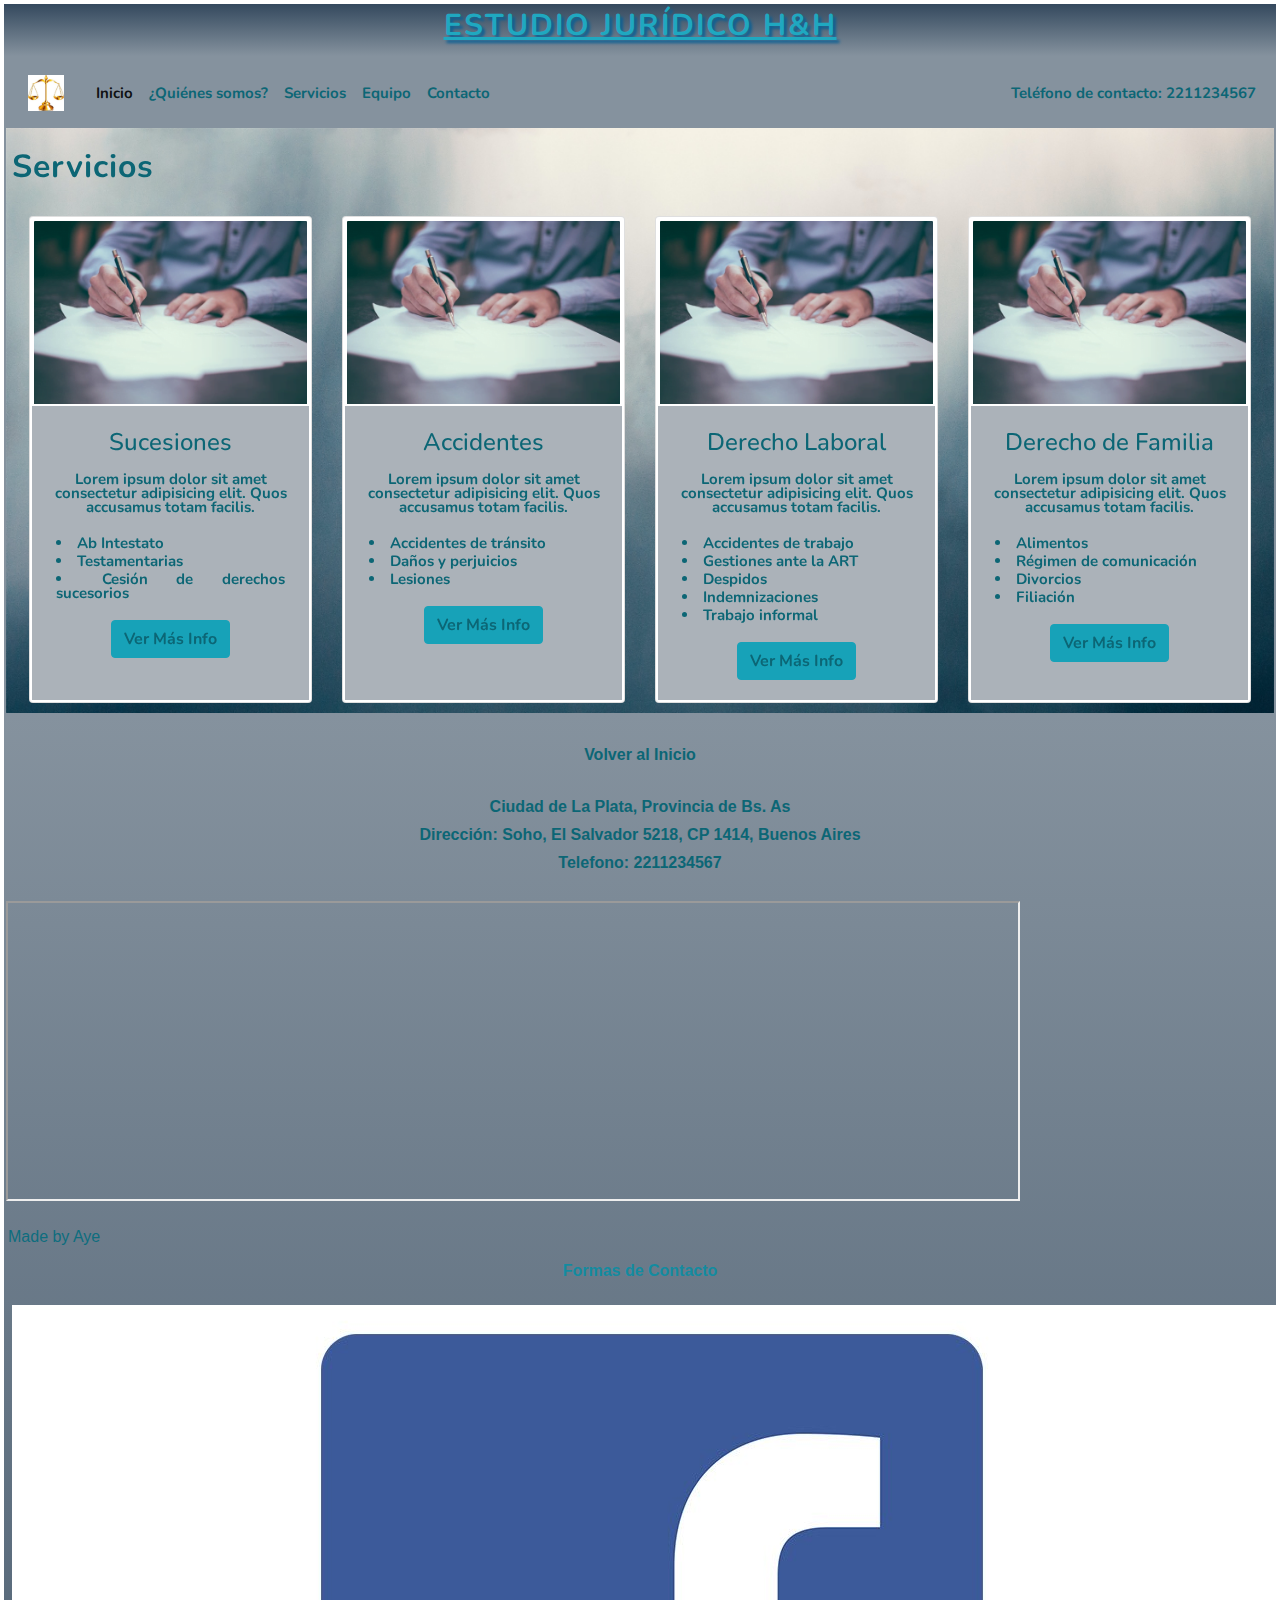
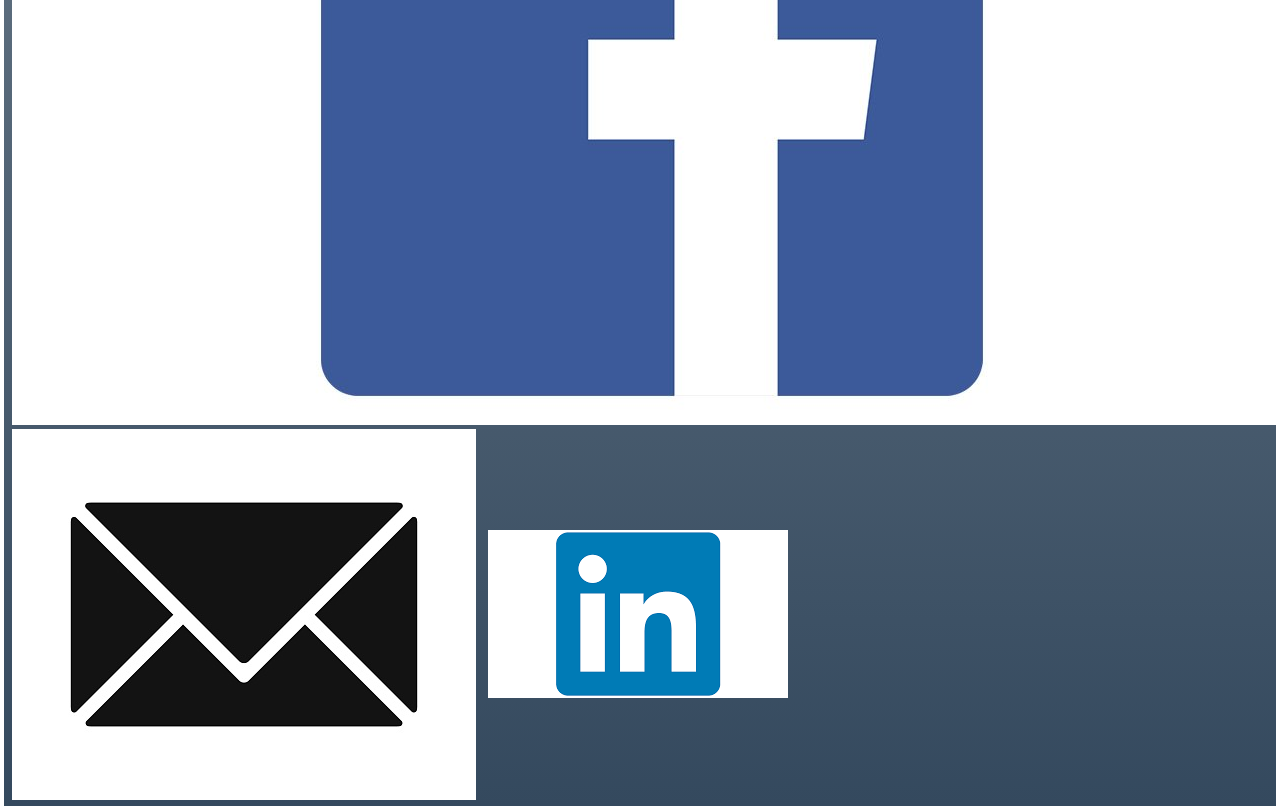
<file: Servicios.html>
<!DOCTYPE html>
<html lang=en>

<head>
    <meta charset="UTF-8">
    <meta http-equiv="X-UA-Compatible" content="IE=edge">
    <meta name="viewport" content="width=device-width, initial-scale=1.0">
    <title>Estudio Jurídico</title>
    <meta name="description" content="Este es el sitio web de un estudio
            jurídico ubicado en la ciudad de La Plata y que cuenta con más de 10
            años de experiencia">
    <meta name="keywords" content="Estudio Jurídico, Servicios, Juicios,
            Laboral, Divorcios, Accidentes">
    <!--Link para importar fuente de Google Font-->
    <link href="https://fonts.googleapis.com/css2?family=Nunito:ital,wght@1,600&display=swap" rel="stylesheet">

    <!--Link para importar archivo de estilo .css-->
    <link rel="stylesheet" href="estilos.css">

    <!--Links para incorporar Bootstrap-->
    <link rel="stylesheet" href="https://maxcdn.bootstrapcdn.com/bootstrap/4.5.2/css/bootstrap.min.css">
    <script src="https://ajax.googleapis.com/ajax/libs/jquery/3.5.1/jquery.min.js"></script>
    <script src="https://cdnjs.cloudflare.com/ajax/libs/popper.js/1.16.0/umd/popper.min.js"></script>
    <script src="https://maxcdn.bootstrapcdn.com/bootstrap/4.5.2/js/bootstrap.min.js"></script>
    <link rel="stylesheet" href="css/bootstrap.min.css">
    <script src="js/bootstrap.min.js"></script>

    <!-- Fav icon (Icono en pesaña del navegador) -->
    <link rel="shortcut icon" href="images/balanzaJusticia.png" type="image/x-icon">
    <style>
        .navbar-text {
            font-weight: bold;
            color: rgb(12, 102, 117) !important;
        }

        .navbar-light .navbar-nav .nav-link {
            color: rgb(12, 102, 117);
        }

        .fondoServicios {
            background-image: url(images/fondoGeneral.jpg);
            background-size: cover;
            filter: brightness(100%);
        }
    </style>
</head>

<body>
    <header class="header">
        <h1>Estudio Jurídico H&H</h1>
        <!--Título principal de la página-->
    </header>

    <main>
        <!-- Agrego menú pegajoso con logo -->
        <nav class="navbar navbar-expand-sm navbar-light sticky-top" style="background-color:#85929E;">
            <div>
                <a class="navbar-brand" href="#"><img src="images/balanzaJusticia.png" width="40" height="40"
                        alt=""></a>
            </div>
            <!-- Toggler/collapsible Button -->
            <button class="navbar-toggler" type="button" data-toggle="collapse" data-target="#navbar">
                <span class="navbar-toggler-icon"></span>
            </button>

            <!-- Navbar Links -->
            <div class="collapse navbar-collapse" id="navbar">
                <div class="navbar-nav">
                    <a class="nav-link active" aria-current="page" href="index.html" target="_self">Inicio</a>
                    <a class="nav-link" href="QuienesSomos.html" target="_self">¿Quiénes somos?</a>
                    <a class="nav-link" href="Servicios.html" target="_self">Servicios</a>
                    <a class="nav-link" href="Equipo.html" target="_self">Equipo</a>
                    <a class="nav-link" href="Contacto.html" target="_self">Contacto</a>
                </div>
            </div>
            <span class="navbar-text">
                <!--Texto de contacto-->
                Teléfono de contacto: 2211234567
            </span>
        </nav>
        <div class="fondoServicios">
            <section class="contenedor-1">
                <br>
                <h2 class="contenedor-1__subtitulos">Servicios</h2>
                <br>
                <div class="columns">
                    <div class="col-sm-12 col-lg-12">
                        <div class="card-deck">
                            <div class="card">
                                <img class="card-img-top" src="images/sucesiones.png" alt="Card image">
                                <div class="card-body">
                                    <h4 class="card-title">Sucesiones</h4>
                                    <p class="card-text">Lorem ipsum dolor
                                        sit
                                        amet consectetur
                                        adipisicing elit. Quos accusamus
                                        totam
                                        facilis.</p>
                                    <ul>
                                        <li>Ab Intestato</li>
                                        <li>Testamentarias</li>
                                        <li>Cesión de derechos sucesorios</li>
                                    </ul>
                                    <a href="Servicios.html" class="btn btn-info" align="center">Ver Más Info</a>
                                </div>
                            </div>
                            <div class="card">
                                <img class="card-img-top" src="images/sucesiones.png" alt="Card image">
                                <div class="card-body">
                                    <h4 class="card-title">Accidentes</h4>
                                    <p class="card-text">Lorem ipsum dolor
                                        sit
                                        amet consectetur
                                        adipisicing elit. Quos accusamus
                                        totam
                                        facilis.</p>
                                    <ul>
                                        <li>Accidentes de tránsito</li>
                                        <li>Daños y perjuicios</li>
                                        <li>Lesiones</li>
                                    </ul>
                                    <a href="Servicios.html" class="btn btn-info" align="center">Ver Más Info</a>
                                </div>
                            </div>
                            <div class="card">
                                <img class="card-img-top" src="images/sucesiones.png" alt="Card image">
                                <div class="card-body">
                                    <h4 class="card-title">Derecho Laboral</h4>
                                    <p class="card-text">Lorem ipsum dolor
                                        sit
                                        amet consectetur
                                        adipisicing elit. Quos accusamus
                                        totam
                                        facilis.</p>
                                    <ul>
                                        <li>Accidentes de trabajo</li>
                                        <li>Gestiones ante la ART</li>
                                        <li>Despidos</li>
                                        <li>Indemnizaciones</li>
                                        <li>Trabajo informal</li>
                                    </ul><a href="Servicios.html" class="btn btn-info" align="center">Ver Más Info</a>
                                </div>
                            </div>
                            <div class="card">
                                <img class="card-img-top" src="images/sucesiones.png" alt="Card image">
                                <div class="card-body">
                                    <h4 class="card-title">Derecho de Familia</h4>
                                    <p class="card-text">Lorem ipsum dolor
                                        sit
                                        amet consectetur
                                        adipisicing elit. Quos accusamus
                                        totam
                                        facilis.</p>
                                    <ul>
                                        <li>Alimentos</li>
                                        <li>Régimen de comunicación</li>
                                        <li>Divorcios</li>
                                        <li>Filiación</li>
                                    </ul><a href="Servicios.html" class="btn btn-info" align="center">Ver Más Info</a>
                                </div>
                            </div>
                        </div>
                    </div>
                </div>
            </section>
        </div>
    </main>
    <footer>
        <br>
        <a href="index.html" id="volverAlInicio">Volver al Inicio</a>
        <br>
        <div class="ciudad">Ciudad de La Plata, Provincia de Bs. As</div>
        <div class="direccion">Dirección: Soho, El Salvador 5218, CP 1414, Buenos Aires</div>
        <div class="telefono">Telefono: 2211234567</div>
        <br>
        <!--Se agrega un mapa para indicar la dirección-->
        <iframe id="mapa"
            src="https://www.google.com/maps/embed?pb=!1m18!1m12!1m3!1d3284.715524370883!2d-58.434461282556114!3d-34.586064!2m3!1f0!2f0!3f0!3m2!1i1024!2i768!4f13.1!3m3!1m2!1s0x95bcc945173b3dd7%3A0xe8a347bb55df550c!2sCoder%20House!5e0!3m2!1ses-419!2sar!4v1624508901218!5m2!1ses-419!2sar"
            allowfullscreen="true" loading="lazy">
        </iframe>
        <br>
        <h6>Made by Aye</h6>
        <p class="dato">Formas de Contacto</p>
        <!--Se agregan los iconos de las redes sociales disponibles para contactarse-->
        <div class="logo">
            <a target="_blank" href="https://www.facebook.com/"><img src="images/logoFacebook.jpg"
                    alt="Logo de facebook"></a>
            <a target="_blank" href="https://outlook.live.com/owa/"><img src="images/logoEmail.jpg"
                    alt="Logo de email"></a>
            <a target="_blank" href="https://ar.linkedin.com/"><img src="images/logoLinkedin.png"
                    alt="Logo de linkedin"></a>
        </div>
    </footer>
</body>

</html>
</file>
<file: estilos.css>
@charset "UTF-8";
/*Imports de estilos */
.header {
  background-color: #34495E;
  background: -webkit-gradient(linear, left top, left bottom, from(#34495E), to(#85929E));
  background: linear-gradient(to bottom, #34495E, #85929E);
}

.header h1 {
  font-family: 'Nunito';
  /* Fuente elegida de google font */
  color: #1fa8c0;
  /* Cambia el título principal (h1) a color celeste */
  font-size: 30px;
  /* Cambia el tamaño de la fuente */
  font-weight: bold;
  /* Cambiar el grosor de la fuente, en este caso, se muestra la letra en negrita */
  letter-spacing: 2px;
  /* Modifica el espaciado entre letras */
  text-transform: uppercase;
  /* Cambia el título a letras mayúsculas */
  text-decoration: underline;
  /* Subraya el título */
  text-shadow: 3px 3px 3px #0c6094;
  -webkit-animation-duration: 2s;
          animation-duration: 2s;
  -webkit-animation-name: aparecer;
          animation-name: aparecer;
  /*Se agrega animación al título principal */
  -webkit-animation-delay: 5s;
          animation-delay: 5s;
  -webkit-animation-iteration-count: infinite;
          animation-iteration-count: infinite;
  text-align: center;
}

@-webkit-keyframes aparecer {
  /*Animación del título principal*/
  0% {
    opacity: 0;
  }
  100% {
    opacity: 1;
  }
}

@keyframes aparecer {
  /*Animación del título principal*/
  0% {
    opacity: 0;
  }
  100% {
    opacity: 1;
  }
}

footer .logo {
  display: flexbox;
  -ms-flex-wrap: wrap;
      flex-wrap: wrap;
}

footer {
  background-color: #34495E;
  background: -webkit-gradient(linear, left top, left bottom, from(#85929E), to(#34495E));
  background: linear-gradient(to bottom, #85929E, #34495E);
}

footer h6 {
  color: #0e6d7e;
}

.dato {
  color: #138ba0;
  font-weight: bold;
  /* Cambia la letra de la fuente a negrita */
  text-align: center;
  /* Cambia la alineación del texto de los datos de contacto */
}

#mapa {
  display: block;
  /*margin: auto;*/
}

.ciudad {
  text-align: center;
  color: #0c6675;
  font-weight: bold;
}

.direccion {
  text-align: center;
  color: #0c6675;
  font-weight: bold;
}

.telefono {
  text-align: center;
  color: #0c6675;
  font-weight: bold;
 
}

/* ----Estilos generales de la página----- */
* {
  padding: 2px;
  margin: 0px;
  -webkit-box-sizing: border-box;
  box-sizing: border-box;
  
  
  
}

main {
  font-family: 'Nunito';
  /* Fuente elegida de google font */
  line-height: 14px;
  /* Cambia la separación entre líneas */
  font-size: 15px;
  /* Se especifica el tamaño de la fuente */
  background-color: #85929E;
}

/*---------------------- Estilos para mi menú navegable - Inicio ----------------------*/
nav .navbar-nav {
  font-weight: bold;
  color: #0c6675;
}

nav .navbar-text {
  font-weight: bold;
  color: #0c6675;
}

a:link {
  color: #0c6675;
  /* Color para enlaces no visitados */
  font-weight: bold;
}

a:visited {
  color: purple;
}

/* Color para enlaces visitados */
a:hover {
  background: #5cb5c5;
}

/* Color para cuando el usuario esta sobre el enlace */
/*---------------------- Estilos para mi menú navegable - Fin ----------------------*/
.imgnormalizada img {
  width: 100%;
  height: 500px;
  max-height: 500px;
  background-size: cover;
}

/*-----------------Estilos para el carrusel------------------------*/
.FormatoCarrusel1 {
  color: #0c6675;
  font-size: 50px;
  font-weight: bold;
  text-transform: capitalize;
  position: center;
  border-color: grey;
}

.FormatoLetraCarrusel {
  color: #0c6675;
  font-size: 30px;
  font-weight: bold;
}

.carousel-caption a {
  color: #0c6675;
  font-size: 20px;
  font-weight: bold;
}

/*-----------------Estilos para el carrusel------------------------*/
.contenedor-1__subtitulos {
  color: #0c6675;
  font-weight: bold;
  letter-spacing: 1px;
}

.contenedor-1--p {
  color: #0c6675;
  font-style: italic;
}

.contenedor-2 {
  height: 300px;
  width: 80%;
  display: -webkit-box;
  display: -ms-flexbox;
  display: flex;
  -ms-flex-wrap: wrap;
      flex-wrap: wrap;
  -webkit-box-orient: horizontal;
  -webkit-box-direction: normal;
      -ms-flex-direction: row;
          flex-direction: row;
  text-align: center;
  -webkit-box-pack: space-evenly;
      -ms-flex-pack: space-evenly;
          justify-content: space-evenly;
  background-size: cover;
  -webkit-box-align: stretch;
      -ms-flex-align: stretch;
          align-items: stretch;
}

.contenedor-2 p {
  color: #0c6675;
  font-weight: bold;
  vertical-align: middle;
}

.contenedor-2__foto {
  height: 250px;
  width: 300px;
  vertical-align: middle;
}

.contenedor-2__foto:hover {
  -webkit-animation: 1.5s movercaja infinite;
          animation: 1.5s movercaja infinite;
  -webkit-transform: scale(1.2, 1.2);
          transform: scale(1.2, 1.2);
  -webkit-transition-duration: 0.3s;
          transition-duration: 0.3s;
}

.card-body {
  padding: 0;
  background-color: #ABB2B9;
  color: #0c6675;
  /* Modifica color de las letras */
  font-weight: bold;
  /* Cambia la letra de la fuente a negrita */
  text-align: center;
}

ul li {
  /*Estilo de listas incluidas en la card */
  list-style-position: inside;
  text-align: justify;
}

.contenedor-3 {
  color: #0c6675;
  /* Modifica color de las letras del formulario */
  font-weight: bold;
  /* Cambia la letra de la fuente a negrita */
}

#myModal modal-header {
  color: #0c6675;
}

#volverAlInicio {
  text-align: center;
  /* Cambia la alineación del link para volver al inicio */
  display: block;
}

input {
  -webkit-transition: all 2s;
  transition: all 2s;
}

input:focus {
  font-size: 18px;
  border: 2px solid #0c6675;
  color: #0c6675;
}

/*Inicio de medias queries */
@media only screen and (min-width: 320px) and (max-width: 480px) {
  .imgnormalizada img {
    background-size: cover;
  }
  header nav {
    width: 80%;
    height: 100%;
    margin: 0;
    position: fixed;
  }
  
  .contenedor-2 {
    height: 300px;
    width: 80%;
    display: -webkit-box;
    display: -ms-flexbox;
    display: flex;
    -ms-flex-wrap: wrap;
        flex-wrap: wrap;
    -webkit-box-orient: horizontal;
    -webkit-box-direction: normal;
        -ms-flex-direction: row;
            flex-direction: row;
    text-align: center;
    -webkit-box-pack: space-evenly;
        -ms-flex-pack: space-evenly;
            justify-content: space-evenly;
    /*align-items: center;*/
    background-size: cover;
    -webkit-box-align: stretch;
        -ms-flex-align: stretch;
            align-items: stretch;
  }
  .contenedor-2__foto {
    height: 150px;
    /*ajusto la altura de la foto para dispositivos móviles*/
    width: 200px;
    /*ajusto el ancho de la foto para dispositivos móviles*/
    -ms-flex-wrap: wrap;
        flex-wrap: wrap;
    -webkit-box-orient: vertical;
    -webkit-box-direction: normal;
        -ms-flex-direction: column;
            flex-direction: column;
    -ms-flex-line-pack: center;
        align-content: center;
  }
  .contenedor-2__foto:hover {
    -webkit-animation: 1.5s movercaja infinite;
            animation: 1.5s movercaja infinite;
    -webkit-transform: scale(1.2, 1.2);
            transform: scale(1.2, 1.2);
    -webkit-transition-duration: 0.3s;
            transition-duration: 0.3s;
  }
  /*Agrando las fuentes del carrusel */
  .FormatoCarrusel1 {
    color: #0c6675;
    font-size: 30px;
    font-weight: bold;
    text-transform: capitalize;
    position: center;
    border-color: grey;
  }
  .FormatoLetraCarrusel {
    color: #0c6675;
    font-size: 15px;
    font-weight: bold;
  }
  .carousel-caption a {
    color: #0c6675;
    font-size: 10px;
    font-weight: bold;
  }
  #comentariosForm {
    width: 80%;
    height: 200px;
  }
  #mapa {
    width: 80%;
    height: 300px;
  }
}

@media only screen and (min-width: 481px) and (max-width: 575px) {
  .card {
    float: center;
    width: 80%;
  }
  #comentariosForm {
    width: 80%;
    height: 200px;
  }
  #mapa {
    width: 80%;
    height: 300px;
  }
}

@media only screen and (min-width: 576px) and (max-width: 780px) {
  /* Modificaciones para cuando el ancho de la pantalla está entre 576px y 780px */
  .card {
    /*No logro hacer que las cards queden mejor ajustadas*/
    width: 20%;
    height: 10%;
  }
  #comentariosForm {
    width: 80%;
    height: 200px;
  }
  #mapa {
    width: 80%;
    height: 300px;
  }
}

@media only screen and (min-width: 781px) and (max-width: 1024px) {
  /* Modificaciones para cuando el ancho de la pantalla está entre 481px y 1024px */
  #comentariosForm {
    width: 80%;
    height: 200px;
  }
  #mapa {
    width: 80%;
    height: 300px;
  }
}

@media only screen and (min-width: 1025px) {
  /*Agrando los tamaños de las fuentes en los párrafos para dispositivos con más de 1025 px */
  .contenedor-1--p {
    color: #0c6675;
    font-style: italic;
    font-size: 16px;
    line-height: 16px;
  }
  .contenedor-2 p {
    color: #547075;
    font-weight: bold;
    font-style: italic;
    font-size: 16px;
    line-height: 16px;
  }
  .card {
    width: 25%;
  }
  label {
    font-size: 16px;
    line-height: 16px;
  }
  #comentariosForm {
    width: 80%;
    height: 200px;
  }
  #mapa {
    width: 80%;
    height: 300px;
  }
}

/* Fin de medias queries */
/*# sourceMappingURL=estilos.css.map */
</file>
